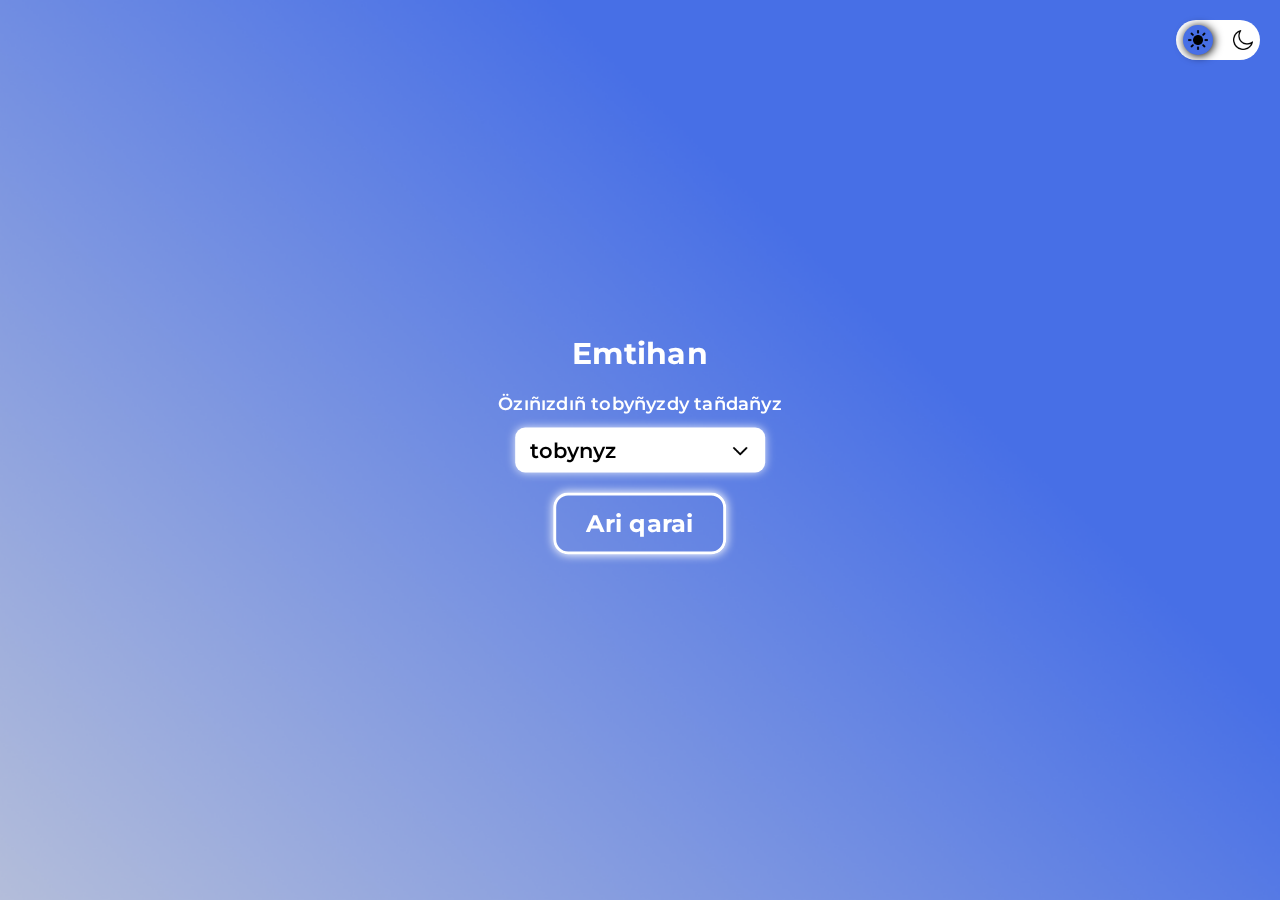
<file: quizApp web progect/index.html>
<!DOCTYPE html>
<html lang="en">
  <head>
    <meta charset="UTF-8" />
    <meta http-equiv="Content-Type" content="text/html; charset=UTF-8" />
    <meta name="viewport" content="width=device-width, initial-scale=1.0" />
    <meta name="yandex-verification" content="8d65a165ff5fdbfe" />
    <meta name="theme-color" content="#476fe6" />
    <meta
      name="description"
      content="Қазақ тіліндегі казгаса,digital college студенттеріне емтиханға,сессия-ға дайындалуға арналған бағдарлама, 
      бағдарламаны жасаған digital college студентті "
    />
    <meta
      name="keywords"
      content="казгаса, digital college, сессия, емтихан, тест қазақша, қазақша, мок, quiz kz, quiz ai, testing kz, тест кз, тест,12 регион, 12region.kz"
    />
    <title>Quiz Kz, қазақ тіліндегі емтиханға дайындалатын бағдарлама</title>
    <link rel="stylesheet" href="./style/style.css" />
    <link rel="stylesheet" href="./style/media.css" />

    <link rel="apple-touch-icon" sizes="180x180" href="/apple-touch-icon.png" />
    <link rel="icon" type="image/png" sizes="32x32" href="/favicon-32x32.png" />
    <link rel="icon" type="image/png" sizes="16x16" href="/favicon-16x16.png" />
    <link rel="manifest" href="/site.webmanifest" />
  </head>
  <body>
    <!--
 <div class="quizMainPage">
      <div class="box">
        <span class="sun active"><img src="./img/sunOnn.png" alt="" /></span>
        <span class="moon"><img src="./img/moonOff.png" alt="" /></span>
      </div>
      <div class="container">
        <div class="content">
          <div class="content_title">
            <a href="" class="logo_link">by Kalniyazov</a>
            <h1 class="title">Suraqtar</h1>
            <p class="subTitle">Emtihanga menımen bırge daiyndal</p>
            <button class="btn">emtihan tapsiru</button>
            <a href="" class="social_link">Digital college</a>
          </div>
          <div class="content_info">
            <p class="info_title">
              Sälem dosym, men senı bırge emtihanga daiyndaluga shakyramyn. Būl
              bagdarlamada emtihan sūraqtarymen tester bar testterden ötu arqyly
              öz bılımıñdı artyryp, emtihannan jaqsy baga aluyñdi tıleimın
              sättılık
            </p>
            <img src="./img/emodji.png" alt="" class="info_img" />
          </div>
        </div>
      </div>
    </div>
   -->
    <div class="choicePage" id="choicePage">
      <div class="box">
        <span class="sun active"><img src="./img/sunOnn.png" alt="" /></span>
        <span class="moon"><img src="./img/moonOff.png" alt="" /></span>
      </div>
      <div class="container">
        <div class="choice_content">
          <h1 class="choice_title">Emtihan</h1>

          <p class="choice_info">Özıñızdıñ tobyñyzdy tañdañyz</p>
          <p class="choiceInfo" value="0">
            tobynyz
            <img
              src="./img/acordingDownImg.png"
              alt=""
              class="acordingDownImg"
            />
          </p>
          <div class="infoList">
            <p class="infoNumber" value="22-PO-103-2kaz-1">22-PO-103-2kaz-1</p>
            <p class="infoNumber" value="22-PO-103-2kaz-2">22-PO-103-2kaz-2</p>
            <p class="infoNumber" value="22-PO-103-2rus-1">22-PO-103-2rus-1</p>
            <p class="infoNumber" value="22-PO-103-2rus-2">22-PO-103-2rus-2</p>
            <p class="infoNumber" value="22-SIB-103-2kaz-1">
              22-SIB-103-2kaz-1
            </p>
          </div>
          <a class="choice-btn">Ari qarai</a>
          <p class="erorBtn">Tobyñyzdy tañdañyz</p>

          <!--
           <button class="backBtn">
            <img src="./img/upBtn.png" alt="" />
          </button>
         -->
        </div>
      </div>
    </div>
    <script src="./js/app.js"></script>
  </body>
</html>
</file>
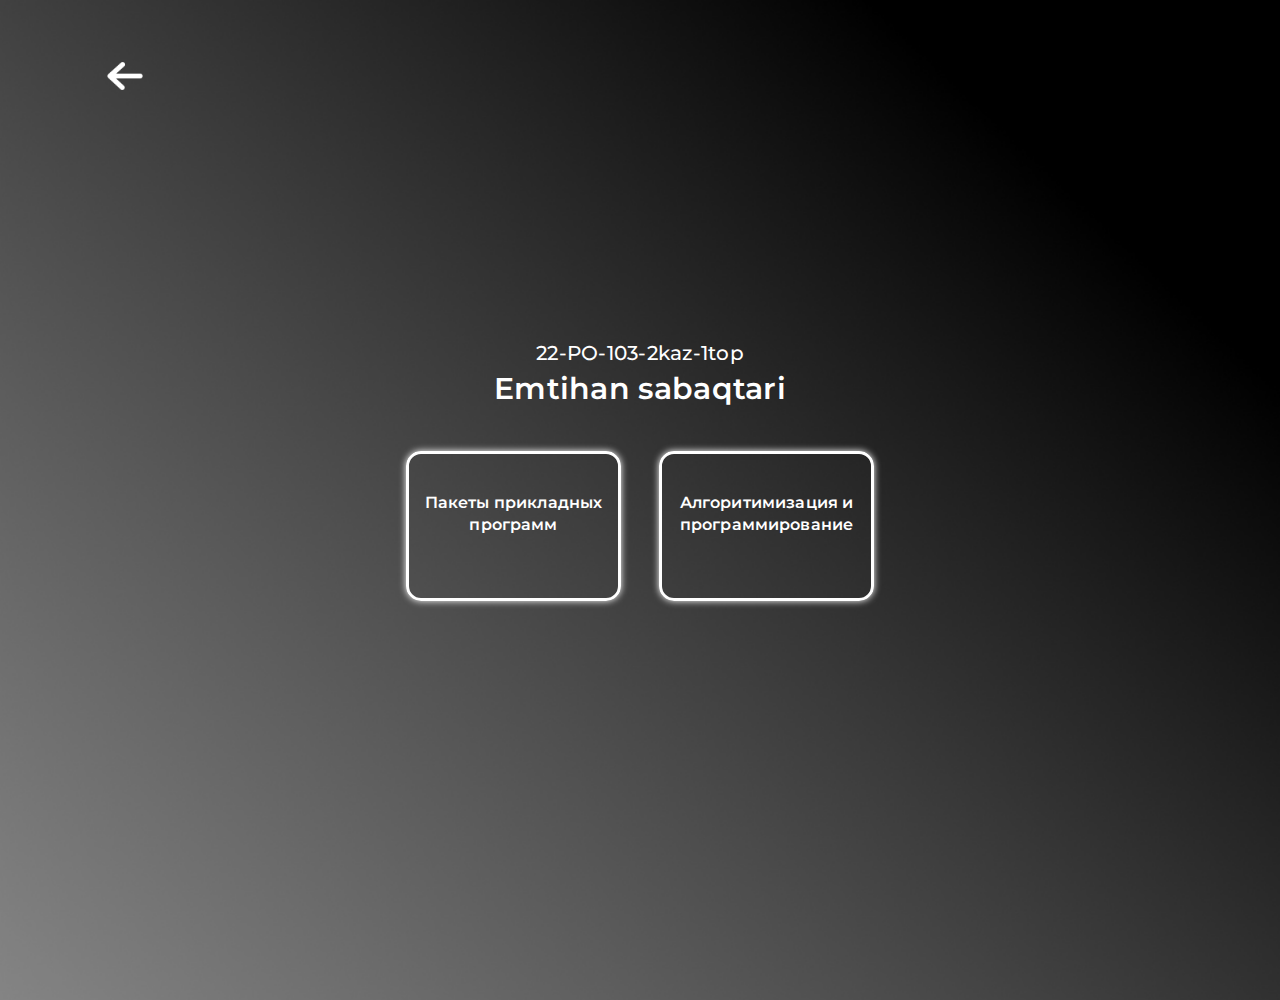
<file: quizApp web progect/22PoKazQuizPage/Po1topQUIZDark.html>
<!DOCTYPE html>
<html lang="en">
  <head>
    <meta charset="UTF-8" />
    <meta name="viewport" content="width=device-width, initial-scale=1.0" />
    <meta name="theme-color" content="#000" />
    <title>Quiz app</title>
    <link rel="stylesheet" href="../style/quizPageStyle.css" />
    <link rel="stylesheet" href="../style/media.css" />
  </head>
  <body>
    <div class="quizDarkPage">
      <div class="quiz_container">
        <a href="../index.html" class="backBtn"
          ><img src="../img/backIcon.png" alt=""
        /></a>
        <div class="quiz_content">
          <h1 class="group-title">22-PO-103-2kaz-1top</h1>
          <h1 class="page-title">Emtihan sabaqtari</h1>
          <div class="cards">
            <div class="card">
              <a
                href="../22PoKazTestPage/Po1topTestDarkPage.html"
                class="card-title"
                >Пакеты прикладных программ
              </a>
            </div>
            <div class="card">
              <a
                href="../22PoKazTestPage/PoAl1topTestDarkPage.html"
                class="card-title"
                >Алгоритимизация и программирование
              </a>
            </div>
          </div>
        </div>
      </div>
    </div>
    <script src="../js/quizPage.js"></script>
  </body>
</html>
</file>
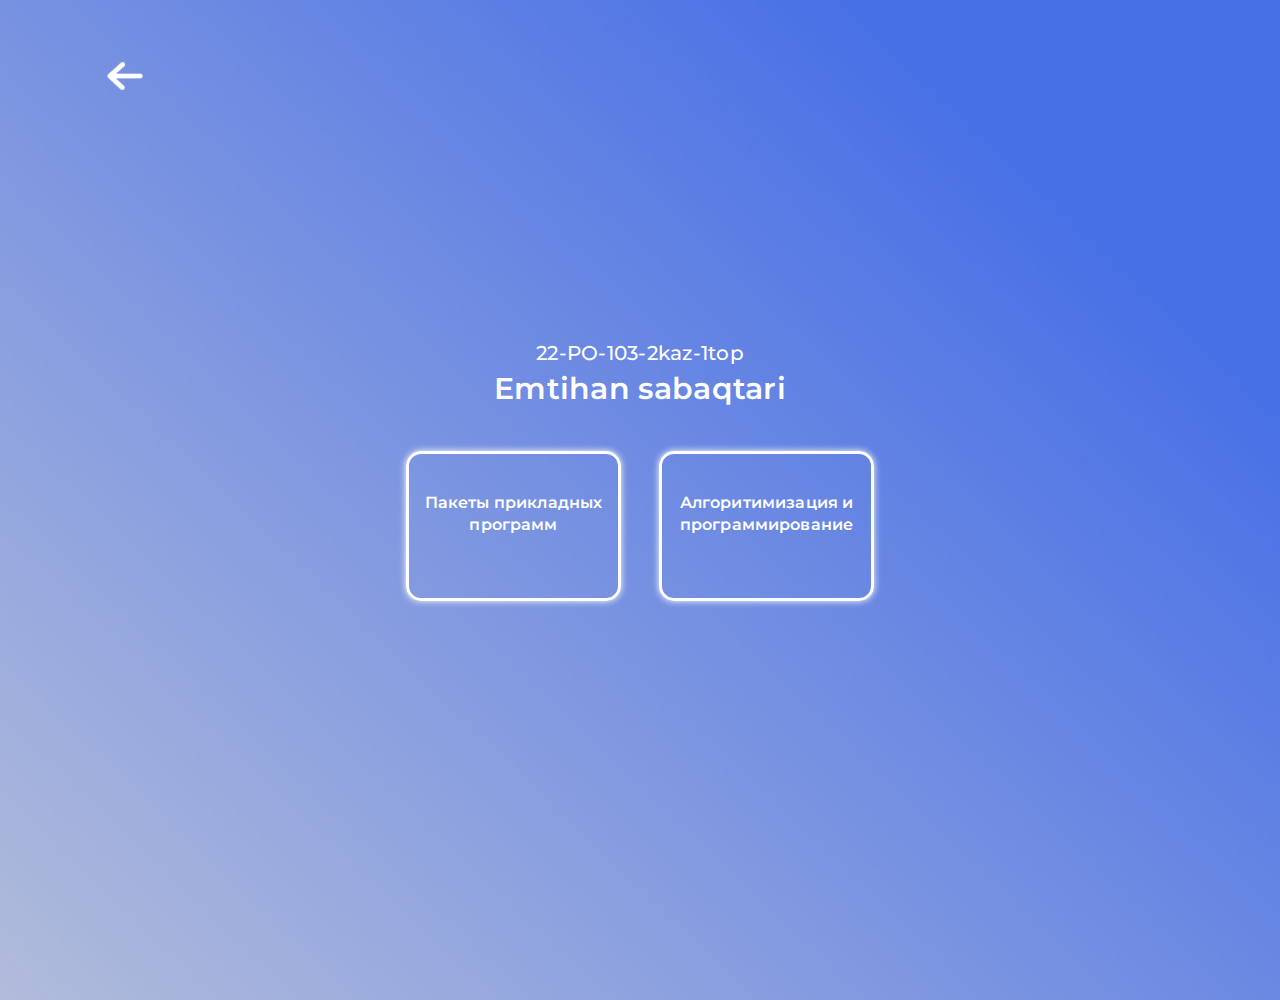
<file: quizApp web progect/22PoKazQuizPage/Po1topQUIZWhite.html>
<!DOCTYPE html>
<html lang="en">
  <head>
    <meta charset="UTF-8" />
    <meta name="viewport" content="width=device-width, initial-scale=1.0" />
    <meta name="theme-color" content="#476fe6" />
    <title>Quiz app</title>
    <link rel="stylesheet" href="../style/quizPageStyle.css" />
    <link rel="stylesheet" href="../style/media.css" />
  </head>
  <body>
    <div class="quizWhitePage">
      <div class="quiz_container">
        <a href="../index.html" class="backBtn"
          ><img src="../img/backIcon.png" alt=""
        /></a>
        <div class="quiz_content">
          <h1 class="group-title">22-PO-103-2kaz-1top</h1>
          <h1 class="page-title">Emtihan sabaqtari</h1>
          <div class="cards">
            <div class="card">
              <a
                href="../22PoKazTestPage/Po1topTestWhitePage.html"
                class="card-title"
                >Пакеты прикладных программ
              </a>
            </div>
            <div class="card">
              <a
                href="../22PoKazTestPage/PoAl1topTestWhitePage.html"
                class="card-title"
                >Алгоритимизация и программирование
              </a>
            </div>
          </div>
        </div>
      </div>
    </div>
  </body>
</html>
</file>
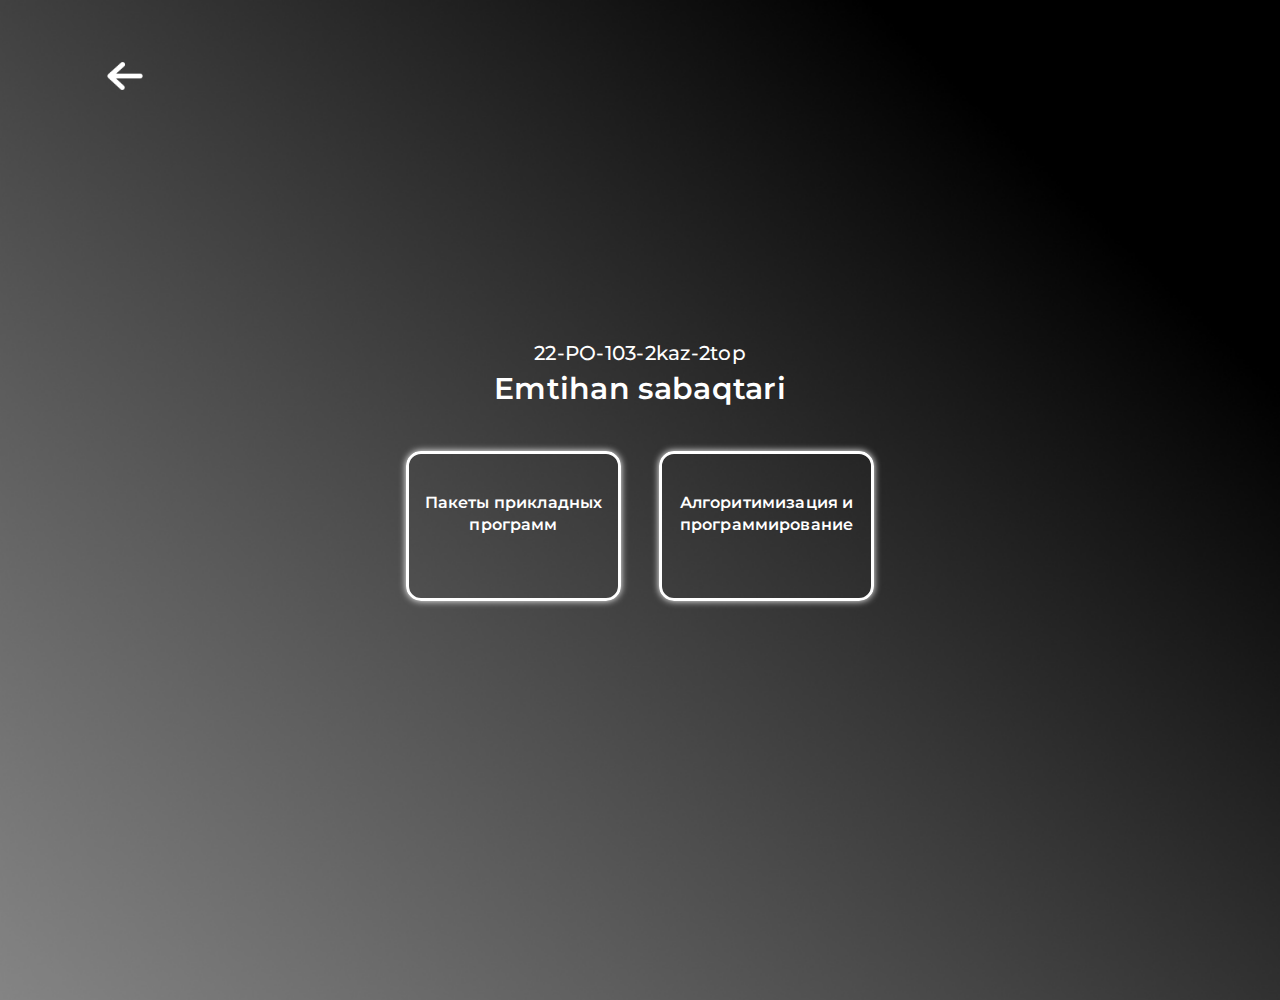
<file: quizApp web progect/22PoKazQuizPage/Po2topQUIZDark.html>
<!DOCTYPE html>
<html lang="en">
  <head>
    <meta charset="UTF-8" />
    <meta name="viewport" content="width=device-width, initial-scale=1.0" />
    <meta name="theme-color" content="#000" />
    <title>Quiz app</title>
    <link rel="stylesheet" href="../style/quizPageStyle.css" />
    <link rel="stylesheet" href="../style/media.css" />
  </head>
  <body>
    <div class="quizDarkPage">
      <div class="quiz_container">
        <a href="../index.html" class="backBtn"
          ><img src="../img/backIcon.png" alt=""
        /></a>
        <div class="quiz_content">
          <h1 class="group-title">22-PO-103-2kaz-2top</h1>
          <h1 class="page-title">Emtihan sabaqtari</h1>
          <div class="cards">
            <div class="card">
              <a
                href="../22PoKazTestPage/Po1topTestDarkPage.html"
                class="card-title"
                >Пакеты прикладных программ
              </a>
            </div>
            <div class="card">
              <a
                href="../22PoKazTestPage/PoAl1topTestDarkPage.html"
                class="card-title"
                >Алгоритимизация и программирование
              </a>
            </div>
          </div>
        </div>
      </div>
    </div>
  </body>
</html>
</file>
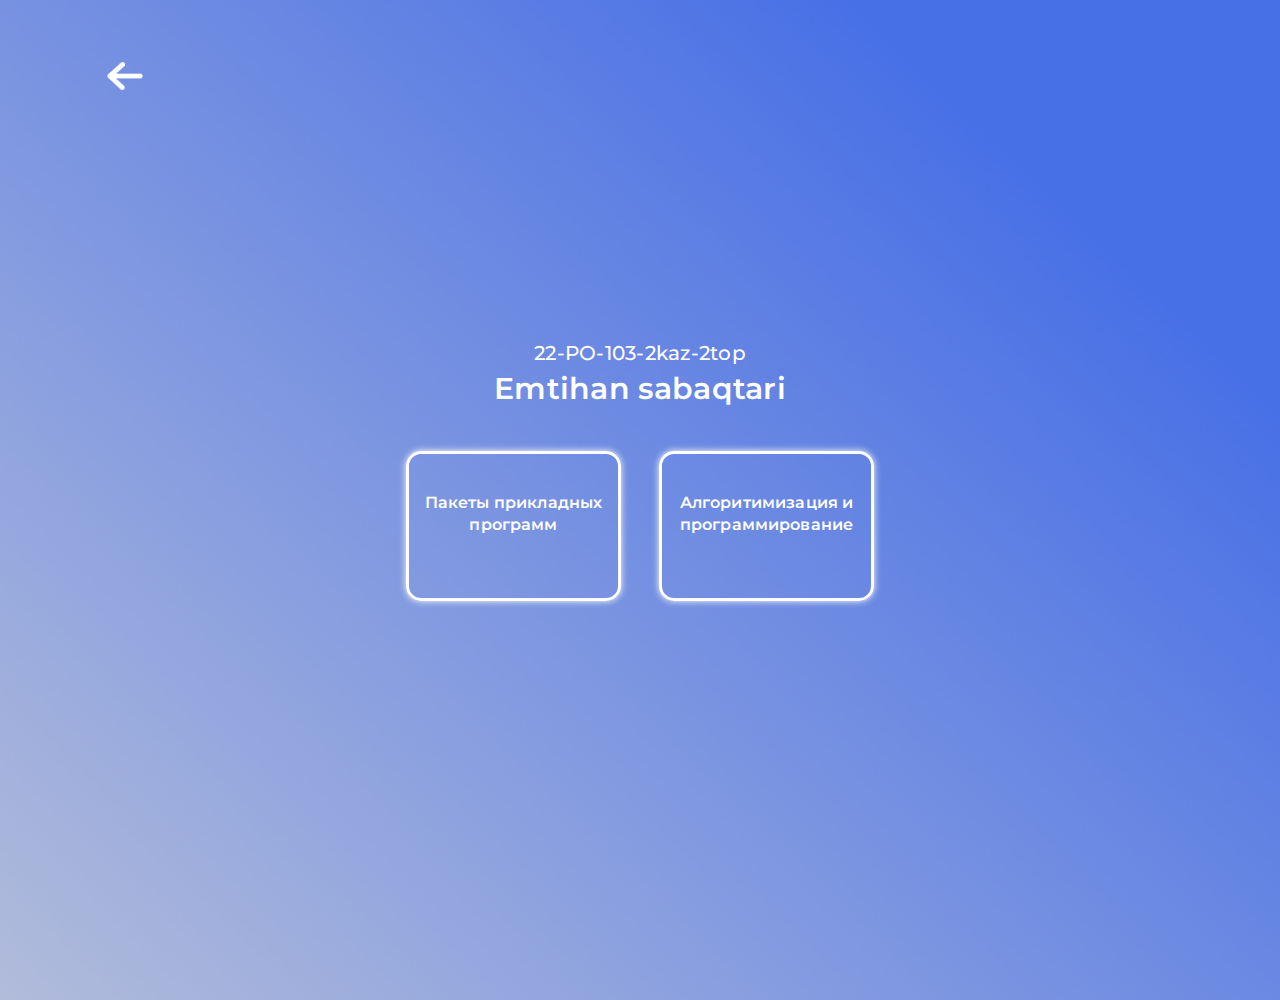
<file: quizApp web progect/22PoKazQuizPage/Po2topQUIZWhite.html>
<!DOCTYPE html>
<html lang="en">
  <head>
    <meta charset="UTF-8" />
    <meta name="viewport" content="width=device-width, initial-scale=1.0" />
    <meta name="theme-color" content="#476fe6" />
    <title>Quiz app</title>
    <link rel="stylesheet" href="../style/quizPageStyle.css" />
    <link rel="stylesheet" href="../style/media.css" />
  </head>
  <body>
    <div class="quizWhitePage">
      <div class="quiz_container">
        <a href="../index.html" class="backBtn"
          ><img src="../img/backIcon.png" alt=""
        /></a>
        <div class="quiz_content">
          <h1 class="group-title">22-PO-103-2kaz-2top</h1>
          <h1 class="page-title">Emtihan sabaqtari</h1>
          <div class="cards">
            <div class="card">
              <a
                href="../22PoKazTestPage/Po1topTestWhitePage.html"
                class="card-title"
                >Пакеты прикладных программ
              </a>
            </div>
            <div class="card">
              <a
                href="../22PoKazTestPage/PoAl1topTestWhitePage.html"
                class="card-title"
                >Алгоритимизация и программирование
              </a>
            </div>
          </div>
        </div>
      </div>
    </div>
  </body>
</html>
</file>
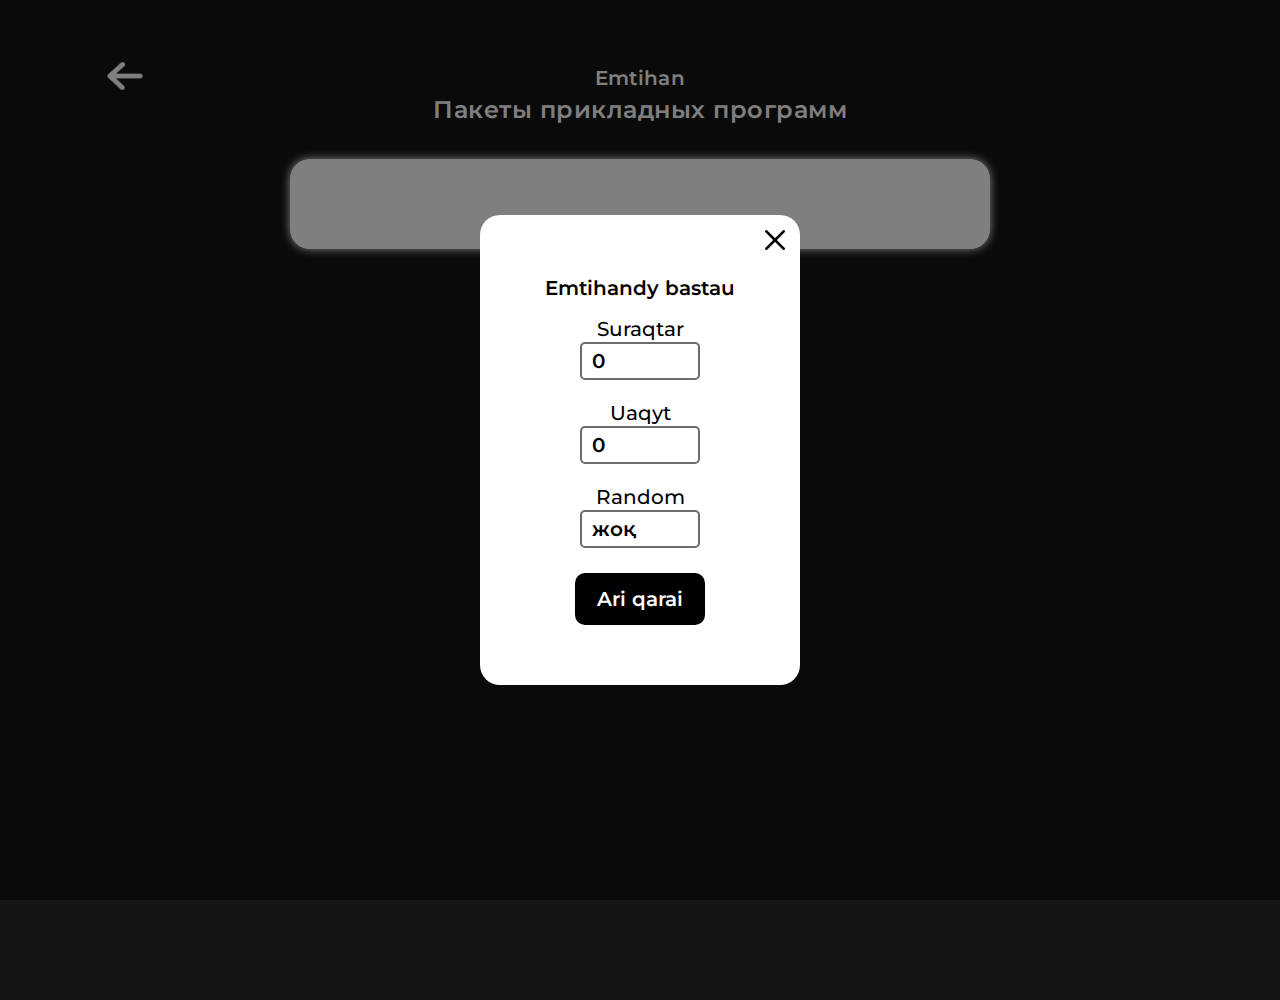
<file: quizApp web progect/22PoKazTestPage/Po1topTestDarkPage.html>
<!DOCTYPE html>
<html lang="en">
  <head>
    <meta charset="UTF-8" />
    <meta name="viewport" content="width=device-width, initial-scale=1.0" />
    <meta name="theme-color" content="#000" />
    <title>Test Page</title>
    <link rel="stylesheet" href="../style/testPageStyle.css" />
    <link rel="stylesheet" href="../style/media.css" />
  </head>
  <body>
    <div class="testDarkPage">
      <a href="../22PoKazQuizPage/Po1topQUIZDark.html" class="backBtn"
        ><img src="../img/backIcon.png" alt=""
      /></a>
      <!--
        <a href="#headTitle" class="upBtn"
        ><img src="../img/upBtn.png" alt=""
      /></a>
    -->
    <h1 class="timer">00:00</h1>
    <div class="timerModal">
      <h1>Sizdin uaqytynyz bitti</h1>
      <button class="btn2 modal-btn">Qaita tapsyru</button>
    </div>
    <div class="test_container">
      <div class="test_content">
        <h1 class="title-1">Emtihan</h1>
        <h1 class="title-2">Пакеты прикладных программ</h1>
        <div class="test-blocks">

       
        </div>
        
  

 <div class="modalQuiz modalQuizDark" id="modalQuizWhite">
          <a href="../22PoKazQuizPage/Po1topQUIZWhite.html" class="btn-close">
            <img src="../img/closeModalBtn.png" alt="" />
          </a>
          <h1 class="modal-title">Emtihan aiaqtaldy</h1>
          <h1 class="title">90.00%</h1>
          <div class="infos">
            <p class="info">Suraqtar: <strong>30</strong></p>
            <p class="info">Jauap berildi: <strong>30</strong></p>
            <p class="info">Qate: <strong>0</strong></p>
          </div>
          <div class="btns">
            <button class="btn1 modal-close-btn">Qaita qarau</button>
            <button class="btn2 modal-btn">Qaita tapsyru</button>
          </div>
        </div>
        <div class="overlay"></div>

     

        <div class="modalQuiz2 modalQuizDark2" id="modalQuizWhite2">
          <a
            href="../22PoKazQuizPage/Po1topQUIZWhite.html"
            class="btn-close-choice"
          >
            <img src="../img/closeModalBtn.png" alt="" />
          </a>
          <h1 class="modal-title">Emtihandy bastau</h1>
          <div class="choiceQuestion">
            <label>Suraqtar</label>
            <p class="questionChoice" value="90">0</p>
            <div class="listQuestion">
              <p class="questionNumber" value="90">Барлығы</p>
              <p class="questionNumber" value="5">5</p>
              <p class="questionNumber" value="10">10</p>
              <p class="questionNumber" value="20">20</p>
              <p class="questionNumber" value="30">30</p>
              <p class="questionNumber" value="50">50</p>
              <p class="questionNumber" value="70">70</p>
            </div>
            <label>Uaqyt</label>
            <p class="choiceTime" value="0">0</p>
            <div class="timeList">
              <p class="timeNumber" value="0">Жоқ</p>
              <p class="timeNumber" value="1">1 мин</p>
              <p class="timeNumber" value="3">3 мин</p>
              <p class="timeNumber" value="5">5 мин</p>
              <p class="timeNumber" value="10">10 мин</p>
              <p class="timeNumber" value="15">15 мин</p>
              <p class="timeNumber" value="20">20 мин</p>
              <p class="timeNumber" value="30">30 мин</p>
            </div>
            <label>Random</label>
            <p class="choiceRandom" value="жоқ">жоқ</p>
            <div class="randomList">
              <p class="randomNumber" value="Жоқ">Жоқ</p>
              <p class="randomNumber" value="ия">Ия</p>
            </div>
            <button class="choice-Modal-btn">Ari qarai</button>
          </div>
        </div>
        <div class="overlay2"></div>
      </div>
    </div>
    </div>

    <script src="../js/testApp.js"></script>
  </body>
</html>
</file>
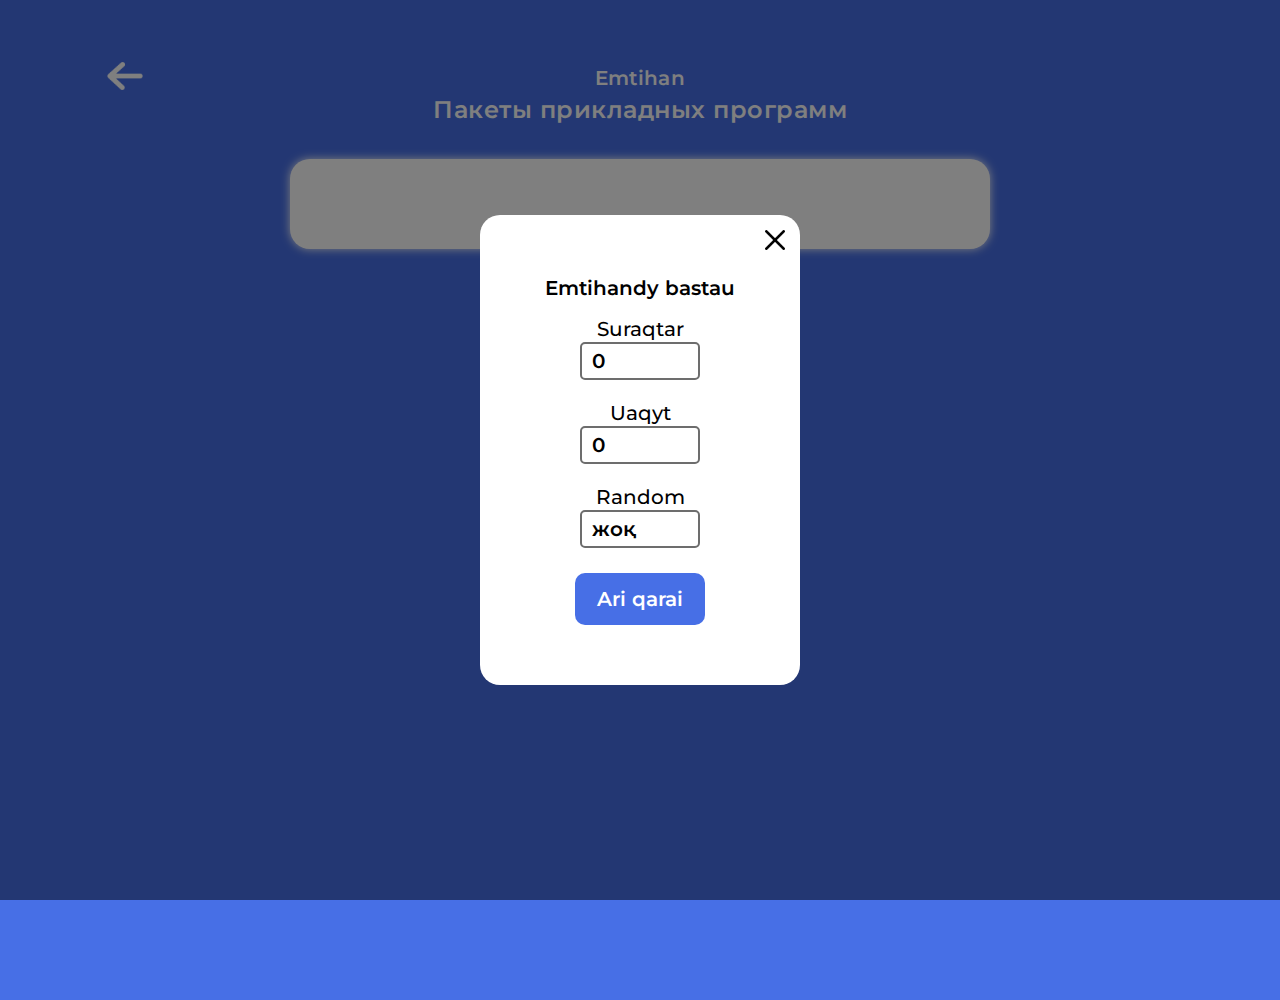
<file: quizApp web progect/22PoKazTestPage/Po1topTestWhitePage.html>
<!DOCTYPE html>
<html lang="en">
  <head>
    <meta charset="UTF-8" />
    <meta name="viewport" content="width=device-width, initial-scale=1.0" />
    <meta name="theme-color" content="#476fe6" />
    <title>Test Page</title>
    <link rel="stylesheet" href="../style/testPageStyle.css" />
    <link rel="stylesheet" href="../style/media.css" />
  </head>
  <body>
    <div class="testWhitePage">
      <a href="../22PoKazQuizPage/Po1topQUIZWhite.html" class="backBtn"
        ><img src="../img/backIcon.png" alt=""
      /></a>
      <!--
        <a href="#headTitle" class="upBtn"
        ><img src="../img/upBtn.png" alt=""
      /></a>
    -->
      <h1 class="timer">00:00</h1>
      <div class="timerModal">
        <h1>Sizdin uaqytynyz bitti</h1>
        <button class="btn2 modal-btn">Qaita tapsyru</button>
      </div>
      <div class="test_container">
        <div class="test_content">
          <h1 class="title-1">Emtihan</h1>
          <h1 class="title-2">Пакеты прикладных программ</h1>
          <div class="test-blocks">

         
          </div>
          
    

   <div class="modalQuiz" id="modalQuizWhite">
            <a href="../22PoKazQuizPage/Po1topQUIZWhite.html" class="btn-close">
              <img src="../img/closeModalBtn.png" alt="" />
            </a>
            <h1 class="modal-title">Emtihan aiaqtaldy</h1>
            <h1 class="title">90.00%</h1>
            <div class="infos">
              <p class="info">Suraqtar: <strong>30</strong></p>
              <p class="info">Jauap berildi: <strong>30</strong></p>
              <p class="info">Qate: <strong>0</strong></p>
            </div>
            <div class="btns">
              <button class="btn1 modal-close-btn">Qaita qarau</button>
              <button class="btn2 modal-btn">Qaita tapsyru</button>
            </div>
          </div>
          <div class="overlay"></div>

       

          <div class="modalQuiz2" id="modalQuizWhite2">
            <a
              href="../22PoKazQuizPage/Po1topQUIZWhite.html"
              class="btn-close-choice"
            >
              <img src="../img/closeModalBtn.png" alt="" />
            </a>
            <h1 class="modal-title">Emtihandy bastau</h1>
            <div class="choiceQuestion">
              <label>Suraqtar</label>
              <p class="questionChoice" value="">0</p>
              <div class="listQuestion">
                <p class="questionNumber" value="0">Барлығы</p>
                <p class="questionNumber" value="5">5</p>
                <p class="questionNumber" value="10">10</p>
                <p class="questionNumber" value="20">20</p>
                <p class="questionNumber" value="30">30</p>
                <p class="questionNumber" value="50">50</p>
                <p class="questionNumber" value="70">70</p>
                <p class="questionNumber" value="84">85</p>
              </div>
              <label>Uaqyt</label>
              <p class="choiceTime" value="0">0</p>
              <div class="timeList">
                <p class="timeNumber" value="0">Жоқ</p>
                <p class="timeNumber" value="1">1 мин</p>
                <p class="timeNumber" value="3">3 мин</p>
                <p class="timeNumber" value="5">5 мин</p>
                <p class="timeNumber" value="10">10 мин</p>
                <p class="timeNumber" value="15">15 мин</p>
                <p class="timeNumber" value="20">20 мин</p>
                <p class="timeNumber" value="30">30 мин</p>
              </div>
              <label>Random</label>
              <p class="choiceRandom" value="жоқ">жоқ</p>
              <div class="randomList">
                <p class="randomNumber" value="Жоқ">Жоқ</p>
                <p class="randomNumber" value="ия">Ия</p>
              </div>
              <button class="choice-Modal-btn">Ari qarai</button>
            </div>
          </div>
          <div class="overlay2"></div>
        </div>
      </div>
    </div>

    <script src="../js/testApp.js"></script>
  </body>
</html>
</file>
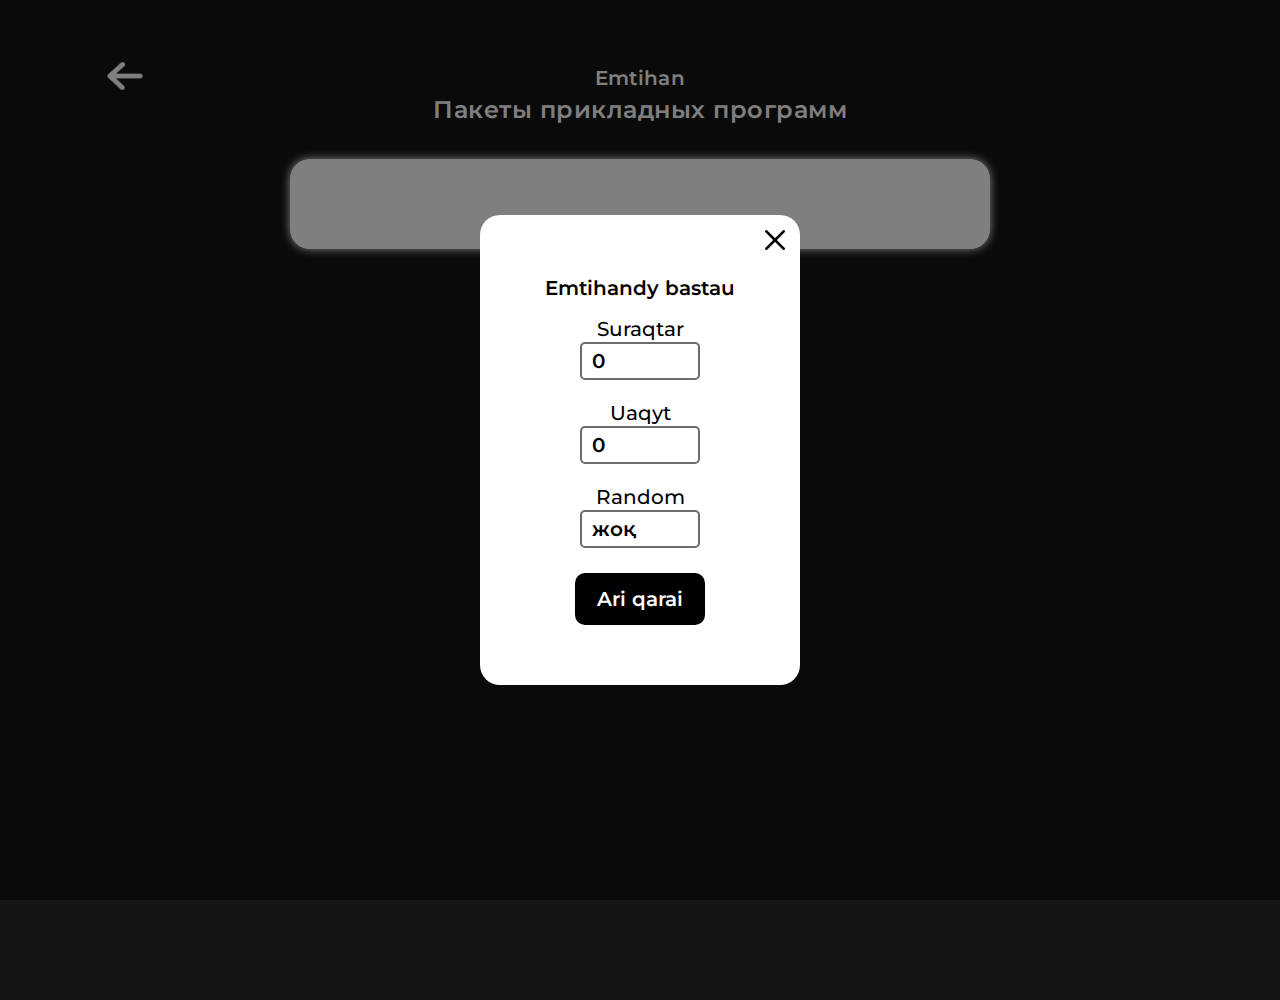
<file: quizApp web progect/22PoKazTestPage/PoAl1topTestDarkPage.html>
<!DOCTYPE html>
<html lang="en">
  <head>
    <meta charset="UTF-8" />
    <meta name="viewport" content="width=device-width, initial-scale=1.0" />
    <meta name="theme-color" content="#000" />
    <title>Test Page</title>
    <link rel="stylesheet" href="../style/testPageStyle2.css" />
    <link rel="stylesheet" href="../style/media2.css" />
  </head>
  <body>
    <div class="testDarkPage">
      <a href="../22PoKazQuizPage/Po1topQUIZDark.html" class="backBtn"
        ><img src="../img/backIcon.png" alt=""
      /></a>
      <!--
        <a href="#headTitle" class="upBtn"
        ><img src="../img/upBtn.png" alt=""
      /></a>
    -->
    <h1 class="timer">00:00</h1>
    <div class="timerModal">
      <h1>Sizdin uaqytynyz bitti</h1>
      <button class="btn2 modal-btn">Qaita tapsyru</button>
    </div>
    <div class="test_container">
      <div class="test_content">
        <h1 class="title-1">Emtihan</h1>
        <h1 class="title-2">Пакеты прикладных программ</h1>
        <div class="test-blocks">

       
        </div>
        
  

 <div class="modalQuiz modalQuizDark" id="modalQuizWhite">
          <a href="../22PoKazQuizPage/Po1topQUIZWhite.html" class="btn-close">
            <img src="../img/closeModalBtn.png" alt="" />
          </a>
          <h1 class="modal-title">Emtihan aiaqtaldy</h1>
          <h1 class="title">90.00%</h1>
          <div class="infos">
            <p class="info">Suraqtar: <strong>30</strong></p>
            <p class="info">Jauap berildi: <strong>30</strong></p>
            <p class="info">Qate: <strong>0</strong></p>
          </div>
          <div class="btns">
            <button class="btn1 modal-close-btn">Qaita qarau</button>
            <button class="btn2 modal-btn">Qaita tapsyru</button>
          </div>
        </div>
        <div class="overlay"></div>

     

        <div class="modalQuiz2 modalQuizDark2" id="modalQuizWhite2">
          <a
            href="../22PoKazQuizPage/Po1topQUIZWhite.html"
            class="btn-close-choice"
          >
            <img src="../img/closeModalBtn.png" alt="" />
          </a>
          <h1 class="modal-title">Emtihandy bastau</h1>
          <div class="choiceQuestion">
            <label>Suraqtar</label>
            <p class="questionChoice" value="">0</p>
            <div class="listQuestion">
              <p class="questionNumber" value="0">Барлығы</p>
              <p class="questionNumber" value="5">5</p>
              <p class="questionNumber" value="10">10</p>
              <p class="questionNumber" value="20">20</p>
              <p class="questionNumber" value="30">30</p>
              <p class="questionNumber" value="50">50</p>
              <p class="questionNumber" value="60">60</p>
            </div>
            <label>Uaqyt</label>
            <p class="choiceTime" value="0">0</p>
            <div class="timeList">
              <p class="timeNumber" value="0">Жоқ</p>
              <p class="timeNumber" value="1">1 мин</p>
              <p class="timeNumber" value="3">3 мин</p>
              <p class="timeNumber" value="5">5 мин</p>
              <p class="timeNumber" value="10">10 мин</p>
              <p class="timeNumber" value="15">15 мин</p>
              <p class="timeNumber" value="20">20 мин</p>
              <p class="timeNumber" value="30">30 мин</p>
            </div>
            <label>Random</label>
            <p class="choiceRandom" value="жоқ">жоқ</p>
            <div class="randomList">
              <p class="randomNumber" value="Жоқ">Жоқ</p>
              <p class="randomNumber" value="ия">Ия</p>
            </div>
            <button class="choice-Modal-btn">Ari qarai</button>
          </div>
        </div>
        <div class="overlay2"></div>
      </div>
    </div>
    </div>

    <script src="../js/testPage2.js"></script>
  </body>
</html>
</file>
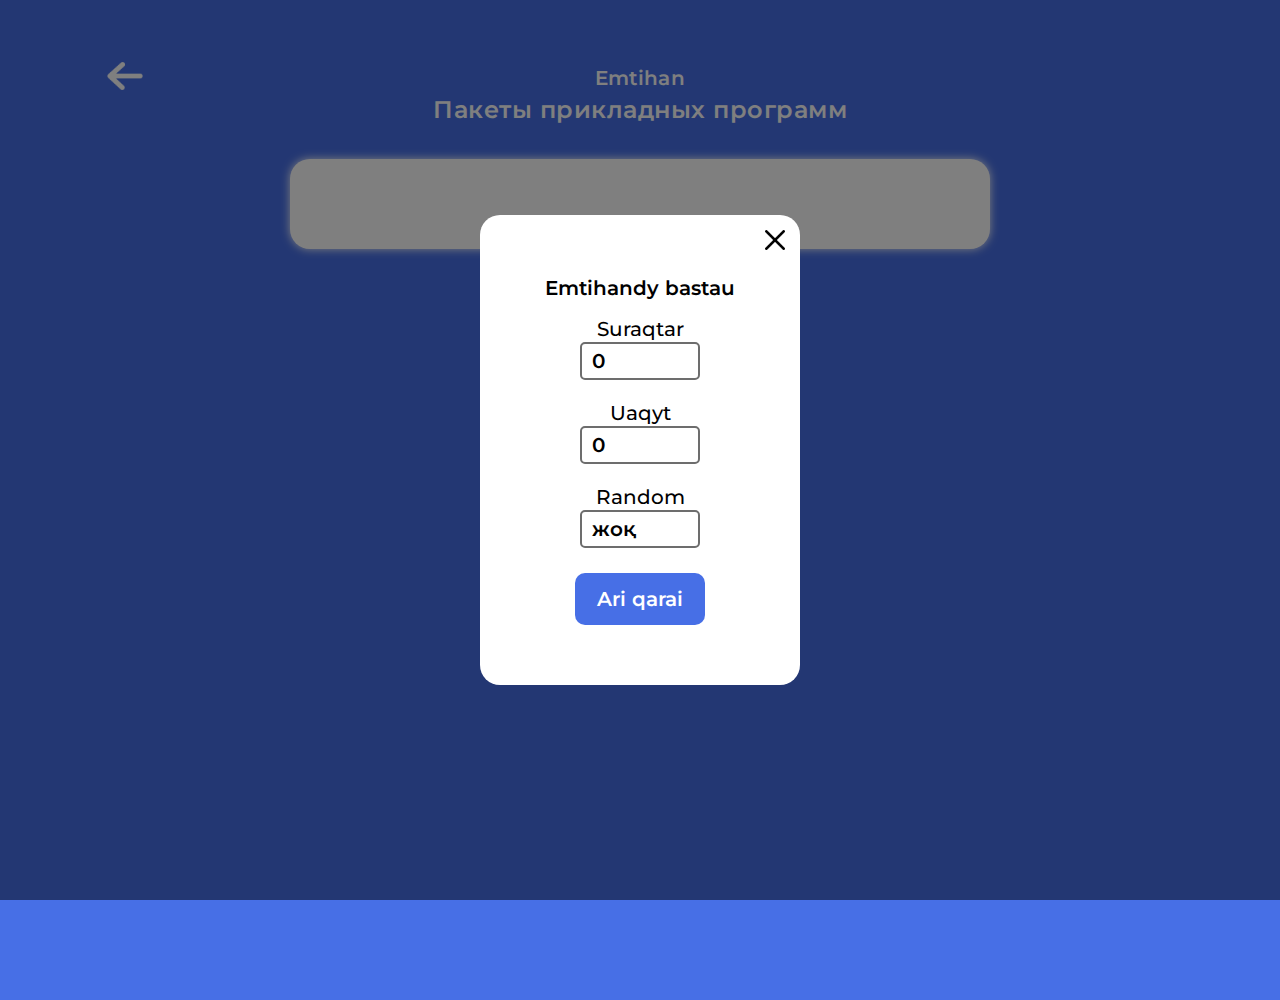
<file: quizApp web progect/22PoKazTestPage/PoAl1topTestWhitePage.html>
<!DOCTYPE html>
<html lang="en">
  <head>
    <meta charset="UTF-8" />
    <meta name="viewport" content="width=device-width, initial-scale=1.0" />
    <meta name="theme-color" content="#476fe6" />
    <title>Test Page</title>
    <link rel="stylesheet" href="../style/testPageStyle2.css" />
    <link rel="stylesheet" href="../style/media2.css" />
  </head>
  <body>
    <div class="testWhitePage">
      <a href="../22PoKazQuizPage/Po1topQUIZWhite.html" class="backBtn"
        ><img src="../img/backIcon.png" alt=""
      /></a>
      <!--
        <a href="#headTitle" class="upBtn"
        ><img src="../img/upBtn.png" alt=""
      /></a>
    -->
      <h1 class="timer">00:00</h1>
      <div class="timerModal">
        <h1>Sizdin uaqytynyz bitti</h1>
        <button class="btn2 modal-btn">Qaita tapsyru</button>
      </div>
      <div class="test_container">
        <div class="test_content">
          <h1 class="title-1">Emtihan</h1>
          <h1 class="title-2">Пакеты прикладных программ</h1>
          <div class="test-blocks">

         
          </div>
          
    

   <div class="modalQuiz" id="modalQuizWhite">
            <a href="../22PoKazQuizPage/Po1topQUIZWhite.html" class="btn-close">
              <img src="../img/closeModalBtn.png" alt="" />
            </a>
            <h1 class="modal-title">Emtihan aiaqtaldy</h1>
            <h1 class="title">90.00%</h1>
            <div class="infos">
              <p class="info">Suraqtar: <strong>30</strong></p>
              <p class="info">Jauap berildi: <strong>30</strong></p>
              <p class="info">Qate: <strong>0</strong></p>
            </div>
            <div class="btns">
              <button class="btn1 modal-close-btn">Qaita qarau</button>
              <button class="btn2 modal-btn">Qaita tapsyru</button>
            </div>
          </div>
          <div class="overlay"></div>

       

          <div class="modalQuiz2" id="modalQuizWhite2">
            <a
              href="../22PoKazQuizPage/Po1topQUIZWhite.html"
              class="btn-close-choice"
            >
              <img src="../img/closeModalBtn.png" alt="" />
            </a>
            <h1 class="modal-title">Emtihandy bastau</h1>
            <div class="choiceQuestion">
              <label>Suraqtar</label>
              <p class="questionChoice" value="">0</p>
              <div class="listQuestion">
                <p class="questionNumber" value="0">Барлығы</p>
                <p class="questionNumber" value="5">5</p>
                <p class="questionNumber" value="10">10</p>
                <p class="questionNumber" value="20">20</p>
                <p class="questionNumber" value="30">30</p>
                <p class="questionNumber" value="50">50</p>
                <p class="questionNumber" value="60">60</p>
              </div>
              <label>Uaqyt</label>
              <p class="choiceTime" value="0">0</p>
              <div class="timeList">
                <p class="timeNumber" value="0">Жоқ</p>
                <p class="timeNumber" value="1">1 мин</p>
                <p class="timeNumber" value="3">3 мин</p>
                <p class="timeNumber" value="5">5 мин</p>
                <p class="timeNumber" value="10">10 мин</p>
                <p class="timeNumber" value="15">15 мин</p>
                <p class="timeNumber" value="20">20 мин</p>
                <p class="timeNumber" value="30">30 мин</p>
              </div>
              <label>Random</label>
              <p class="choiceRandom" value="жоқ">жоқ</p>
              <div class="randomList">
                <p class="randomNumber" value="Жоқ">Жоқ</p>
                <p class="randomNumber" value="ия">Ия</p>
              </div>
              <button class="choice-Modal-btn">Ari qarai</button>
            </div>
          </div>
          <div class="overlay2"></div>
        </div>
      </div>
    </div>

    <script src="../js/testPage2.js"></script>
  </body>
</html>
</file>
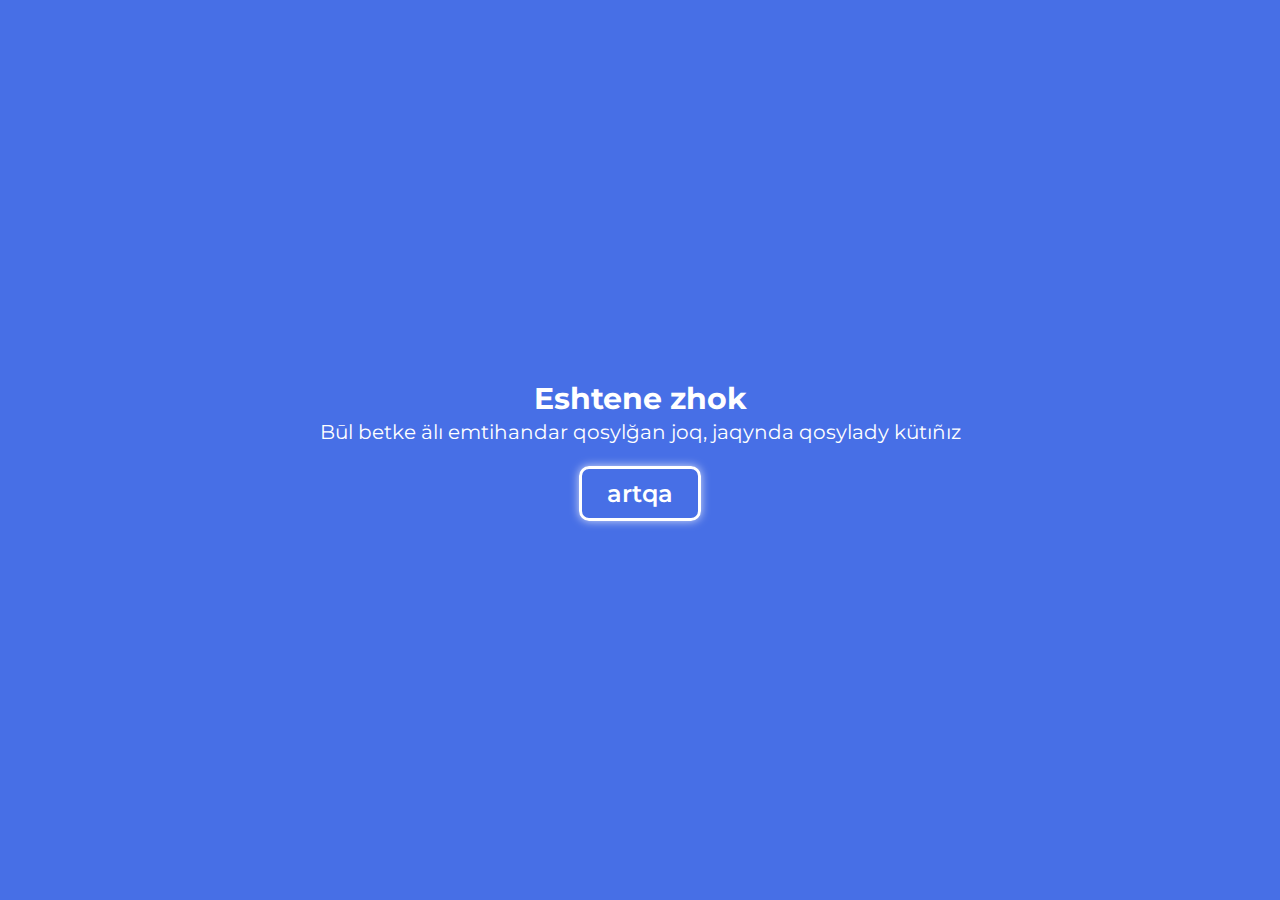
<file: quizApp web progect/22PoRusQuizPage/boss.html>
<!DOCTYPE html>
<html lang="en">
  <head>
    <meta charset="UTF-8" />
    <meta name="viewport" content="width=device-width, initial-scale=1.0" />
    <meta name="theme-color" content="#476fe6" />
    <title>22-PO-103-2rus</title>
    <style>
      @import url("https://fonts.googleapis.com/css2?family=Montserrat:ital,wght@0,100;0,200;0,300;0,400;0,500;0,600;0,700;0,800;0,900;1,100;1,200;1,300;1,400;1,500;1,600;1,700;1,800;1,900&display=swap");

      * {
        margin: 0;
        padding: 0;
        box-sizing: border-box;
        font-family: "Montserrat", sans-serif;
      }
      body {
        background-color: #476fe6;
        height: 100vh;
        display: flex;
        align-items: center;
        justify-content: center;
      }
      .textContent {
        display: flex;
        flex-direction: column;
        align-items: center;
        justify-content: center;

        padding: 10px;
      }
      .textContent h1 {
        color: #fff;
        font-size: 30px;
        line-height: 130%;
      }
      .textContent p {
        text-align: center;
        color: #fff;
        font-size: 20px;
        line-height: 140%;
        margin-bottom: 20px;
      }
      .textContent .btn {
        color: #fff;
        font-size: 24px;
        font-weight: 600;
        border: 3px solid #fff;
        border-radius: 10px;
        box-shadow: 0 0 10px #ffffffbf;
        padding: 10px 25px;
        text-decoration: none;
        transition: 0.3s;
      }
      .textContent .btn:hover {
        color: #476fe6;
        background-color: #fff;
        box-shadow: 0 0 15px #ffffff;
      }
    </style>
  </head>
  <body>
    <div class="textContent">
      <h1>Eshtene zhok</h1>
      <p>Būl betke älı emtihandar qosylğan joq, jaqynda qosylady kütıñız</p>
      <a href="../index.html" class="btn">artqa</a>
    </div>
  </body>
</html>
</file>
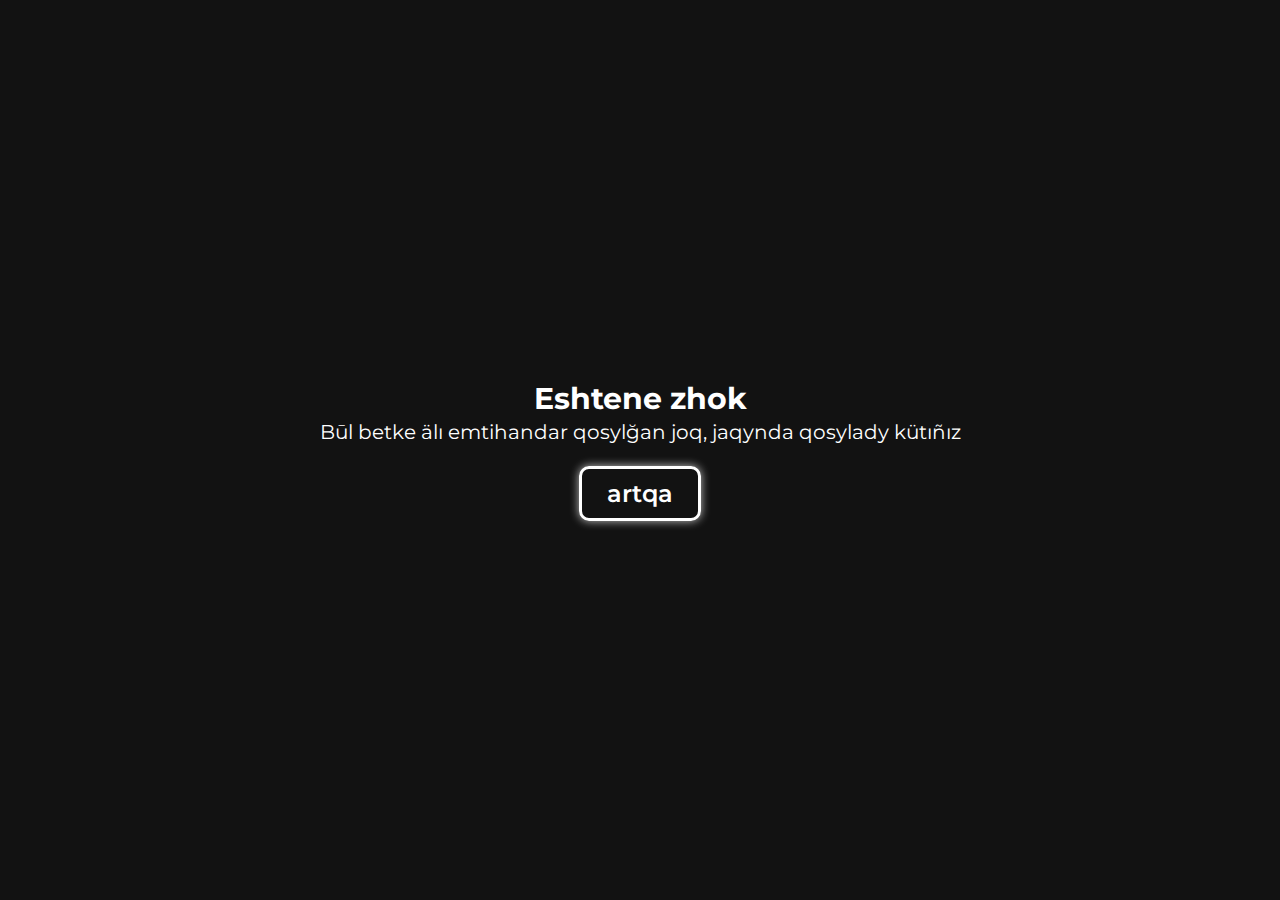
<file: quizApp web progect/22PoRusQuizPage/bossDark.html>
<!DOCTYPE html>
<html lang="en">
  <head>
    <meta charset="UTF-8" />
    <meta name="viewport" content="width=device-width, initial-scale=1.0" />
    <meta name="theme-color" content="#476fe6" />
    <title>22-PO-103-2rus</title>
    <style>
      @import url("https://fonts.googleapis.com/css2?family=Montserrat:ital,wght@0,100;0,200;0,300;0,400;0,500;0,600;0,700;0,800;0,900;1,100;1,200;1,300;1,400;1,500;1,600;1,700;1,800;1,900&display=swap");

      * {
        margin: 0;
        padding: 0;
        box-sizing: border-box;
        font-family: "Montserrat", sans-serif;
      }
      body {
        background-color: #121212;
        height: 100vh;
        display: flex;
        align-items: center;
        justify-content: center;
      }
      .textContent {
        display: flex;
        flex-direction: column;
        align-items: center;
        justify-content: center;

        padding: 10px;
      }
      .textContent h1 {
        color: #fff;
        font-size: 30px;
        line-height: 130%;
      }
      .textContent p {
        text-align: center;
        color: #fff;
        font-size: 20px;
        line-height: 140%;
        margin-bottom: 20px;
      }
      .textContent .btn {
        color: #fff;
        font-size: 24px;
        font-weight: 600;
        border: 3px solid #fff;
        border-radius: 10px;
        box-shadow: 0 0 10px #ffffffbf;
        padding: 10px 25px;
        text-decoration: none;
      }
      .textContent .btn {
        color: #fff;
        font-size: 24px;
        font-weight: 600;
        border: 3px solid #fff;
        border-radius: 10px;
        box-shadow: 0 0 10px #ffffffbf;
        padding: 10px 25px;
        text-decoration: none;
        transition: 0.3s;
      }
      .textContent .btn:hover {
        color: #000;
        background-color: #fff;
        box-shadow: 0 0 15px #ffffff;
      }
    </style>
  </head>
  <body>
    <div class="textContent">
      <h1>Eshtene zhok</h1>
      <p>Būl betke älı emtihandar qosylğan joq, jaqynda qosylady kütıñız</p>
      <a href="../index.html" class="btn">artqa</a>
    </div>
  </body>
</html>
</file>
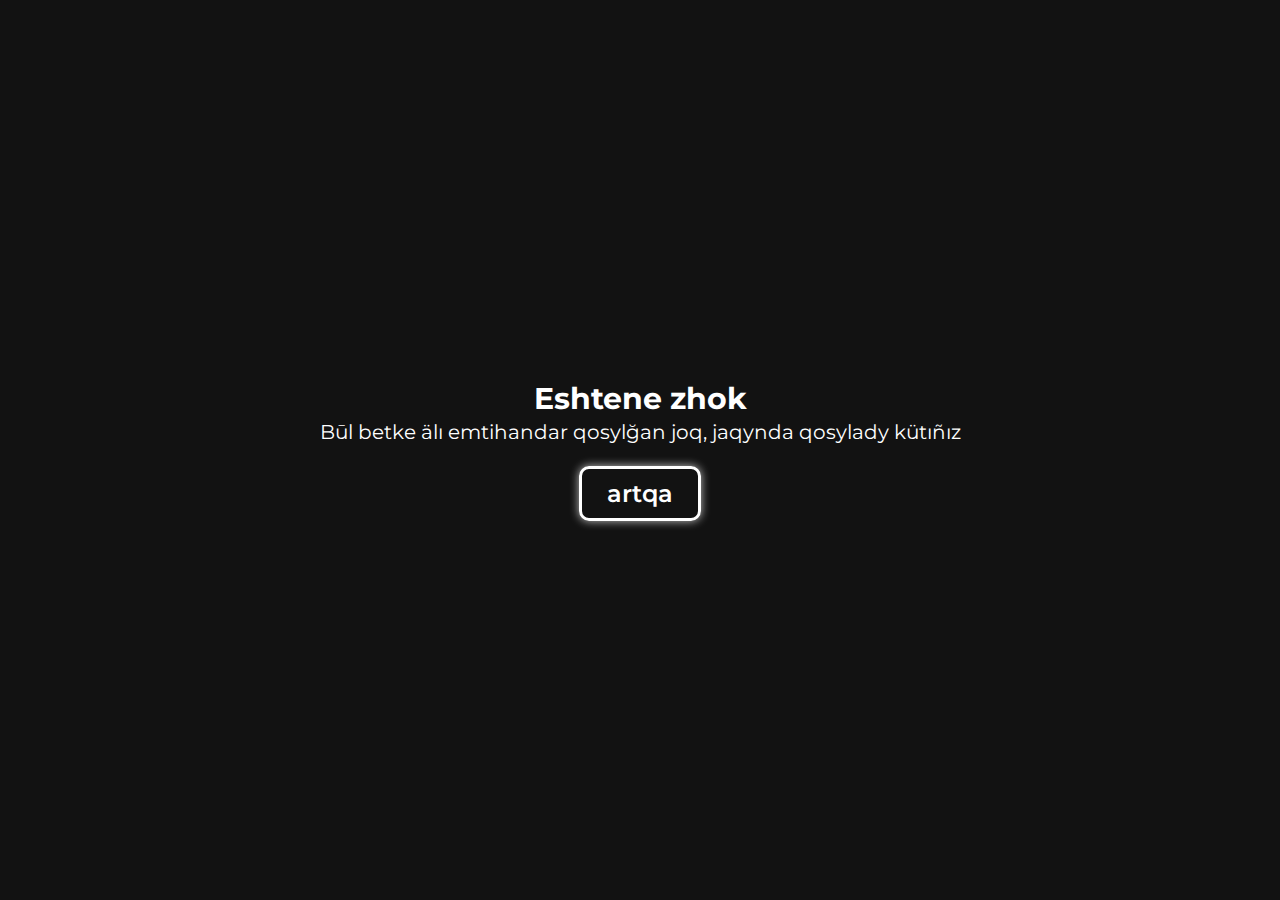
<file: quizApp web progect/22SibKazQuizPage/bossDark.html>
<!DOCTYPE html>
<html lang="en">
  <head>
    <meta charset="UTF-8" />
    <meta name="viewport" content="width=device-width, initial-scale=1.0" />
    <meta name="theme-color" content="#476fe6" />
    <title>22-PO-103-2rus</title>
    <style>
      @import url("https://fonts.googleapis.com/css2?family=Montserrat:ital,wght@0,100;0,200;0,300;0,400;0,500;0,600;0,700;0,800;0,900;1,100;1,200;1,300;1,400;1,500;1,600;1,700;1,800;1,900&display=swap");

      * {
        margin: 0;
        padding: 0;
        box-sizing: border-box;
        font-family: "Montserrat", sans-serif;
      }
      body {
        background-color: #121212;
        height: 100vh;
        display: flex;
        align-items: center;
        justify-content: center;
      }
      .textContent {
        display: flex;
        flex-direction: column;
        align-items: center;
        justify-content: center;

        padding: 10px;
      }
      .textContent h1 {
        color: #fff;
        font-size: 30px;
        line-height: 130%;
      }
      .textContent p {
        text-align: center;
        color: #fff;
        font-size: 20px;
        line-height: 140%;
        margin-bottom: 20px;
      }
      .textContent .btn {
        color: #fff;
        font-size: 24px;
        font-weight: 600;
        border: 3px solid #fff;
        border-radius: 10px;
        box-shadow: 0 0 10px #ffffffbf;
        padding: 10px 25px;
        text-decoration: none;
        transition: 0.3s;
      }
      .textContent .btn:hover {
        color: #000;
        background-color: #fff;
        box-shadow: 0 0 15px #ffffff;
      }
    </style>
  </head>
  <body>
    <div class="textContent">
      <h1>Eshtene zhok</h1>
      <p>Būl betke älı emtihandar qosylğan joq, jaqynda qosylady kütıñız</p>
      <a href="../index.html" class="btn">artqa</a>
    </div>
  </body>
</html>
</file>
<file: quizApp web progect/style/media.css>
@media (max-width: 500px) {
  .choice_content {
    display: flex;
    flex-direction: column;
    justify-content: center;
    align-items: start;

    position: fixed;
    top: 50%;
    left: 50%;
    transform: translate(-50%, -50%);
  }
  .erorBtn {
    font-size: 20px;
    font-weight: 600;
    line-height: 140%;
    color: red;
  }
  .infoList {
    top: 172px;
    right: 0px;
    z-index: 10;
  }
  .quiz_container .backBtn {
    width: 40px;
    position: fixed;
    left: 30px;
    top: 30px;
  }
  .quizDarkPage {
    background-image: url("../img/quizDarkPage.png");
    background-size: cover;
    background-repeat: no-repeat;
    background-position: center center;
    height: 900px;
    padding: 20px 0;
    position: relative;
  }
  .quizWhitePage {
    background-image: url("../img/quizWhitePageBg.png");
    background-size: cover;
    background-repeat: no-repeat;
    background-position: center center;
    height: 800px;
    padding: 20px 0;
    position: relative;
  }

  /*TEST PAGE STYLES*/
  body {
    overflow: hidden;
  }
  .testWhitePage {
    background-color: #476fe6;
    padding: 20px 0;
    position: relative;
    height: 900px;
  }
  .backBtn {
    width: 30px;
    position: fixed;
    left: 20px;
    top: 10px;
  }
  .timer {
    display: none;
    color: #fff;
    font-size: 18px;
    font-weight: 500;
    position: fixed;
    top: 15px;
    right: 30px;
  }
  .title-1 {
    display: none;
    margin-top: 20px;
    color: #fff;
    font-size: 20px;
    font-weight: 600;
    line-height: 140%;
    letter-spacing: 0.34px;
  }
  .title-2 {
    margin-top: 20px;
    text-align: center;
    color: #fff;
    font-size: 20px;
    font-weight: 600;
    line-height: 120%;
    letter-spacing: 0.5px;
    margin-bottom: 31px;
  }

  .test-blocks {
    max-width: 100vw;
    
    max-height: 100vh;
    border-radius: 20px;
    background-color: #fff;
    box-shadow: 0 0 10px #fff;
    padding: 30px 45px 45px 45px;
    margin-bottom: 0px;
    display: flex;
    flex-direction: column;
    overflow-y: scroll;
  }
  .test-blocks::-webkit-scrollbar {
    width: 0;
  }

  .block {
    margin-bottom: 35px;
  }
  .question-title {
    font-size: 16px;
    font-weight: 600;
    line-height: 130%;
    margin-bottom: 20px;
    max-width: 300px;
  }
  .list-answers {
  }
  .list-answers > li {
    margin-bottom: 15px;
  }
  .answer {
    max-width: 75vw;
    display: flex;
    align-items: center;
    text-align: start;
    font-size: 15px;
    font-weight: 600;
    padding: 15px 15px;
    background-color: #d9d9d9;
    /*border: 3px solid #476fe6;*/
    border-radius: 10px;
    transition: 0.2s;
  }
  .answer img {
    width: 200px;
  }
  .btn {
    display: none;
  }
  .testWhitePage .btn{
    margin-bottom: 200px;
  }
  .testWhitePage .btn4{
    margin-bottom: 200px;
  }
  .testDarkPage .btn{
    margin-bottom: 200px;
  }
  .testDarkPage .btn4{
    margin-bottom: 200px;
  }

  /*MODAL WINDOW*/
  .modalQuiz {
    opacity: 0;
    visibility: hidden;
    position: fixed;
    top: 50%;
    left: 50%;
    transform: translate(-50%, -50%);
    width: 320px;
    height: 525px;
    background-color: #fff;
    border-radius: 20px;
    z-index: 20;
    padding: 20px;
  }
  .modal-title {
    text-align: start;
    font-size: 20px;
    font-weight: 600;
    line-height: 130%;
  }
  .modalQuiz > .title {
    margin-top: 60px;
    text-align: center;
    font-size: 30px;
    font-weight: 700;
    line-height: 130%;
    margin-bottom: 60px;
  }
  .infos {
    margin-left: 10px;
    margin-bottom: 30px;
  }

  .btn-close {
    width: 20px;
    height: 20px;
    cursor: pointer;
    position: absolute;
    top: 20px;
    right: 20px;
  }
  .modalQuiz .btns {
    display: flex;
    justify-content: center;
    flex-wrap: wrap;
    gap: 4px;
  }
  .modalQuiz .btns .btn1 {
    color: white;
    font-size: 20px;
    font-weight: 700;
    line-height: 140%;
    background-color: #476fe6;
    padding: 15px 33px;
    transition: 0.3s;
    border-radius: 10px;
  }
  .modalQuiz .btns .btn2 {
    color: #476fe6;
    font-size: 20px;
    font-weight: 700;
    line-height: 140%;
    background-color: transparent;
    padding: 12px 19px;
    border: 3px solid #476fe6;
    transition: 0.3s;
    border-radius: 10px;
  }

  /*MODAL WINDOW DARK*/
  .modalQuizDark .btns {
    display: flex;
    justify-content: center;
    gap: 4px;
  }
  .modalQuizDark .btns .btn1 {
    color: white;
    font-size: 23px;
    font-weight: 700;
    line-height: 140%;
    background-color: #000000;
    padding: 15px 33px;
    transition: 0.3s;
  }
  .modalQuizDark .btns .btn2 {
    color: #000000;
    font-size: 23px;
    font-weight: 700;
    line-height: 140%;
    background-color: transparent;
    padding: 12px 19px;
    border: 3px solid #000000;
    transition: 0.3s;
  }
}
</file>
<file: quizApp web progect/style/media2.css>
@media (max-width: 500px) {
    .choice_content {
      display: flex;
      flex-direction: column;
      justify-content: center;
      align-items: start;
  
      position: fixed;
      top: 50%;
      left: 50%;
      transform: translate(-50%, -50%);
    }
    .erorBtn {
      font-size: 20px;
      font-weight: 600;
      line-height: 140%;
      color: red;
    }
    .infoList {
      top: 172px;
      right: 0px;
      z-index: 10;
    }
    .quiz_container .backBtn {
      width: 40px;
      position: fixed;
      left: 30px;
      top: 30px;
    }
    .quizDarkPage {
      background-image: url("../img/quizDarkPage.png");
      background-size: cover;
      background-repeat: no-repeat;
      background-position: center center;
      height: 900px;
      padding: 20px 0;
      position: relative;
    }
    .quizWhitePage {
      background-image: url("../img/quizWhitePageBg.png");
      background-size: cover;
      background-repeat: no-repeat;
      background-position: center center;
      height: 800px;
      padding: 20px 0;
      position: relative;
    }
  
    /*TEST PAGE STYLES*/
    body {
      overflow: hidden;
    }
    .testWhitePage {
      background-color: #476fe6;
      padding: 20px 0;
      position: relative;
      height: 900px;
    }
    .backBtn {
      width: 30px;
      position: fixed;
      left: 20px;
      top: 10px;
    }
    .timer {
      display: none;
      color: #fff;
      font-size: 18px;
      font-weight: 500;
      position: fixed;
      top: 15px;
      right: 30px;
    }
    .title-1 {
      display: none;
      margin-top: 20px;
      color: #fff;
      font-size: 20px;
      font-weight: 600;
      line-height: 140%;
      letter-spacing: 0.34px;
    }
    .title-2 {
      margin-top: 20px;
      text-align: center;
      color: #fff;
      font-size: 20px;
      font-weight: 600;
      line-height: 120%;
      letter-spacing: 0.5px;
      margin-bottom: 31px;
    }
  
    .test-blocks {
      max-width: 100vw;
      
      max-height: 100vh;
      border-radius: 20px;
      background-color: #fff;
      box-shadow: 0 0 10px #fff;
      padding: 30px 45px 45px 45px;
      margin-bottom: 0px;
      display: flex;
      flex-direction: column;
      overflow-y: scroll;
    }
    .test-blocks::-webkit-scrollbar {
      width: 0;
    }
  
    .block {
      margin-bottom: 35px;
    }
    .question-title {
      font-size: 16px;
      font-weight: 600;
      line-height: 130%;
      margin-bottom: 20px;
      max-width: 300px;
    }
    .list-answers {
    }
    .list-answers > li {
      margin-bottom: 15px;
    }
    .answer {
      max-width: 75vw;
      display: flex;
      align-items: center;
      text-align: start;
      font-size: 15px;
      font-weight: 600;
      padding: 15px 15px;
      background-color: #d9d9d9;
      /*border: 3px solid #476fe6;*/
      border-radius: 10px;
      transition: 0.2s;
    }
    .answer img {
      width: 200px;
    }
    .btn {
      display: none;
    }
    .testWhitePage .btn{
      margin-bottom: 200px;
    }
    .testWhitePage .btn4{
      margin-bottom: 200px;
    }
    .testDarkPage .btn{
      margin-bottom: 200px;
    }
    .testDarkPage .btn4{
      margin-bottom: 200px;
    }
  
    /*MODAL WINDOW*/
    .modalQuiz {
      opacity: 0;
      visibility: hidden;
      position: fixed;
      top: 50%;
      left: 50%;
      transform: translate(-50%, -50%);
      width: 320px;
      height: 525px;
      background-color: #fff;
      border-radius: 20px;
      z-index: 20;
      padding: 20px;
    }
    .modal-title {
      text-align: start;
      font-size: 20px;
      font-weight: 600;
      line-height: 130%;
    }
    .modalQuiz > .title {
      margin-top: 60px;
      text-align: center;
      font-size: 30px;
      font-weight: 700;
      line-height: 130%;
      margin-bottom: 60px;
    }
    .infos {
      margin-left: 10px;
      margin-bottom: 30px;
    }
  
    .btn-close {
      width: 20px;
      height: 20px;
      cursor: pointer;
      position: absolute;
      top: 20px;
      right: 20px;
    }
    .modalQuiz .btns {
      display: flex;
      justify-content: center;
      flex-wrap: wrap;
      gap: 4px;
    }
    .modalQuiz .btns .btn1 {
      color: white;
      font-size: 20px;
      font-weight: 700;
      line-height: 140%;
      background-color: #476fe6;
      padding: 15px 33px;
      transition: 0.3s;
      border-radius: 10px;
    }
    .modalQuiz .btns .btn2 {
      color: #476fe6;
      font-size: 20px;
      font-weight: 700;
      line-height: 140%;
      background-color: transparent;
      padding: 12px 19px;
      border: 3px solid #476fe6;
      transition: 0.3s;
      border-radius: 10px;
    }
  
    /*MODAL WINDOW DARK*/
    .modalQuizDark .btns {
      display: flex;
      justify-content: center;
      gap: 4px;
    }
    .modalQuizDark .btns .btn1 {
      color: white;
      font-size: 23px;
      font-weight: 700;
      line-height: 140%;
      background-color: #000000;
      padding: 15px 33px;
      transition: 0.3s;
    }
    .modalQuizDark .btns .btn2 {
      color: #000000;
      font-size: 23px;
      font-weight: 700;
      line-height: 140%;
      background-color: transparent;
      padding: 12px 19px;
      border: 3px solid #000000;
      transition: 0.3s;
    }
  }
</file>
<file: quizApp web progect/style/style.css>
@import url("reset.css");

/*font style*/
@import url("https://fonts.googleapis.com/css2?family=Montserrat:ital,wght@0,100;0,200;0,300;0,400;0,500;0,600;0,700;0,800;0,900;1,100;1,200;1,300;1,400;1,500;1,600;1,700;1,800;1,900&display=swap");

* {
  margin: 0;
  padding: 0;
  box-sizing: border-box;
  font-family: "Montserrat", sans-serif;
}
body {
  overflow: hidden;
}

/*Main Page Styles*/
.quizMainPage {
  background-image: url("../img/mainBg.png");
  background-position: center center;
  background-repeat: no-repeat;
  background-size: cover;
  height: 956px;
  padding: 20px 0;
  position: relative;
}

.container {
  max-width: 1240px;
  padding: 0 20px;
  margin: 0 auto;
}

.content {
  display: flex;
}
/*Box block style:*/
.box {
  position: absolute;
  top: 40px;
  right: 70px;
  display: flex;
  align-items: center;
  gap: 25px;
  background-color: #fff;
  padding: 5px 7px;
  border-radius: 60px;
  transition: all 0.4s ease-in;
}
.box span {
  cursor: pointer;
}
.sun img {
  width: 25px;
  height: 25px;
}
.moon img {
  width: 25px;
  height: 25px;
}
.active {
  background-color: #476fe6;
  border-radius: 30px;
  padding: 5px;
  box-shadow: 1px 1px 10px black;
}

.color_1 {
  background-color: #476fe6;
}
.colorBtn_2 {
  background-color: #939393;
}

/*Content title:*/
.content_title {
  margin-top: 310px;
  margin-right: 219px;
}
.content_title .title {
  flex-shrink: 0;
  font-size: 40px;
  font-weight: 600;
  line-height: 122.5%;
  letter-spacing: 0.4px;
  margin-bottom: 21px;
}
.content_title .subTitle {
  flex-shrink: 0;
  font-size: 24px;
  font-weight: 500;
  line-height: 120%;
  letter-spacing: 0.24px;
  margin-bottom: 40px;
}
.content_title .btn {
  flex-shrink: 0;
  color: #fff;
  font-size: 24px;
  font-weight: 600;
  line-height: 150%;
  letter-spacing: 0.24px;
  background-color: #476fe6;
  padding: 20px 23px;
  border-radius: 15px;
  box-shadow: 7px 7px rgba(0, 0, 0, 0.827);
  transition: transform 50ms, box-shadow 50ms;
  /*border-radius: 6px;
  border: 4px solid black;
  box-shadow: 7px 7px black;
  transition: transform 50ms, box-shadow 50ms;*/
}

.content_title .btn:active {
  transform: translate(4px, 4px);
  box-shadow: 3px 3px rgba(0, 0, 0, 0.827);
}

.logo_link {
  color: #787878;
  font-size: 20px;
  font-weight: 500;
  letter-spacing: 0.24px;
  position: absolute;
  top: 36px;
  left: 81px;
}
.social_link {
  color: #787878;
  font-size: 20px;
  font-weight: 400;
  letter-spacing: 0.24px;
  position: absolute;
  left: 81px;
  bottom: 36px;
}
.logo_link,
.social_link {
  transition: all 0.2s;
}
.logo_link:hover,
.social_link:hover {
  color: #000;
  text-decoration: underline;
}

/*Content info: */
.content_info {
  display: flex;
  flex-direction: column;
  position: relative;
}
.info_title {
  max-width: 435px;
  color: #fff;
  font-size: 24px;
  font-weight: 600;
  line-height: 150%;
  letter-spacing: 0.24px;
  position: relative;
  left: 200px;
  top: 250px;
}
.info_img {
  width: 500px;
  height: 500px;
  position: relative;
  left: -75px;
  bottom: -184px;
}

/*Choice Page Styles*/
.choicePage {
  background-image: url("../img/choiceWhitePageBg.png");
  background-size: cover;
  background-repeat: no-repeat;
  background-position: center center;
  width: 100vw;
  height: 100vh;
  padding: 20px 0;
  position: relative;
}
.choice_container {
  max-width: 1240px;
  padding: 0 20px;
  margin: 0 auto;
}
.choice_content {
  display: flex;
  flex-direction: column;
  justify-content: center;
  align-items: center;

  position: fixed;
  top: 50%;
  left: 50%;
  transform: translate(-50%, -50%);
}
.choice_title {
  color: #fff;
  font-size: 30px;
  font-weight: 700;
  line-height: 150%;
  letter-spacing: 0.32px;
  margin-bottom: 15px;
}
.choice_info {
  color: #fff;
  font-size: 18px;
  font-weight: 600;
  line-height: 150%;
  letter-spacing: 0.2px;
  margin-bottom: 10px;
}

.choiceInfo {
  width: 250px;
  font-size: 21px;
  font-weight: 600;
  padding: 10px 15px;
  background-color: #fff;
  border-radius: 10px;
  z-index: 20;
  margin-bottom: 20px;
  display: flex;
  align-items: center;
  justify-content: space-between;
  box-shadow: 0 0 10px rgba(255, 255, 255, 0.831);
}
.acordingDownImg {
  width: 20px;
}
.infoList {
  display: none;
  width: 250px;
  background-color: #fff;
  border-radius: 10px;
  box-shadow: 0 0 10px rgba(255, 255, 255, 0.831);
  position: absolute;
  top: 145px;
  right: 16px;
  z-index: 10;
}
.infoList .infoNumber {
  font-size: 18px;
  font-weight: 600;
  padding: 10px 20px;
}
.infoList .infoNumber:hover {
  border-radius: 10px;
  background-color: #b5b5b5;
}

.choice-btn {
  color: #fff;
  font-size: 24px;
  font-weight: 700;
  line-height: 150%;
  letter-spacing: 0.24px;
  padding: 10px 30px;
  border: 3px solid #fff;
  border-radius: 15px;
  box-shadow: 0 0 10px #ffffff;
  transition: all 0.3s;
  margin-bottom: 15px;
}
.choice-btn:hover {
  background-color: #fff;
  color: #476fe6;
}
.erorBtn {
  display: none;
  font-size: 20px;
  font-weight: 600;
  line-height: 140%;
  color: red;
}
.backBtn {
  position: absolute;
  right: 45px;
  bottom: 70px;
}
.upBottom {
  margin-top: -100vh;
  transition: 0.3s ease-out;
}
.upTop {
  margin-top: 0;
  transition: 0.3s ease-out;
}

/*Box block Choice page style:*/
.box {
  position: fixed;
  top: 20px;
  right: 20px;
  display: flex;
  align-items: center;
  gap: 20px;
  background-color: #fff;
  padding: 5px 7px;
  border-radius: 60px;
  transition: all 0.4s ease-in;
}
.box span {
  cursor: pointer;
}
.sun img {
  width: 20px;
  height: 20px;
}
.moon img {
  width: 20px;
  height: 20px;
}
.active {
  background-color: #476fe6;
  border-radius: 30px;
  padding: 5px;
  box-shadow: 1px 1px 10px black;
}

.color_1 {
  background-color: #476fe6;
}
.colorBtn_2 {
  background-color: #939393;
}
</file>
<file: quizApp web progect/style/quizPageStyle.css>
@import url("reset.css");

/*font style*/
@import url("https://fonts.googleapis.com/css2?family=Montserrat:ital,wght@0,100;0,200;0,300;0,400;0,500;0,600;0,700;0,800;0,900;1,100;1,200;1,300;1,400;1,500;1,600;1,700;1,800;1,900&display=swap");

* {
  margin: 0;
  padding: 0;
  box-sizing: border-box;
  font-family: "Montserrat", sans-serif;
}

/*Quiz White Page Styles*/
.quizWhitePage {
  background-image: url("../img/quizWhitePageBg.png");
  background-size: cover;
  background-repeat: no-repeat;
  background-position: center center;
  height: 1000px;
  padding: 20px 0;
  position: relative;
}
.quiz_container {
  max-width: 1240px;
  padding: 0 20px;
  margin: 0 auto;
}
.quiz_container .backBtn {
  width: 50px;
  position: absolute;
  left: 100px;
  top: 51px;
}
.quiz_content {
  height: 100vh;
  display: flex;
  flex-direction: column;
  align-items: center;
  justify-content: center;
}
.group-title {
  color: #fff;
  font-size: 20px;
  font-weight: 500;
  line-height: 130%;
  letter-spacing: 0.24px;
}
.page-title {
  color: #fff;
  font-size: 30px;
  font-weight: 600;
  line-height: 150.8%;
  letter-spacing: 0.3px;
  margin-bottom: 40px;
}
.cards {
  display: flex;
  justify-content: center;
  flex-wrap: wrap;
  gap: 38px;
}
.card {
  width: 215px;
  height: 150px;
  border: 3px solid #fff;
  border-radius: 15px;
  box-shadow: 0 0 7px #fff;
  padding: 38px 0;
  cursor: pointer;
  transition: 0.3s;
  text-align: center;
}
.card-title {
  color: #fff;
  font-size: 16px;
  font-weight: 600;
  line-height: 140%;
  letter-spacing: 0.16px;
}
.numbers-question {
  color: #cccccc;
  font-size: 16px;
  font-weight: 500;
  line-height: 130%;
  letter-spacing: 0.16px;
}

.card:hover {
  background-color: #3753a7;
  box-shadow: 0 0 15px #fff;
}

/*Quiz Dark Page Styles*/
.quizDarkPage {
  background-image: url("../img/quizDarkPage.png");
  background-size: cover;
  background-repeat: no-repeat;
  background-position: center center;
  height: 1000px;
  padding: 20px 0;
  position: relative;
}
.quiz_container {
  max-width: 1240px;
  padding: 0 20px;
  margin: 0 auto;
}
.quiz_container .backBtn {
  width: 50px;
  position: absolute;
  left: 100px;
  top: 51px;
}
.quiz_content {
  height: 100vh;
  display: flex;
  flex-direction: column;
  align-items: center;
  justify-content: center;
}
.group-title {
  color: #fff;
  font-size: 20px;
  font-weight: 500;
  line-height: 130%;
  letter-spacing: 0.24px;
}
.page-title {
  color: #fff;
  font-size: 30px;
  font-weight: 600;
  line-height: 150.8%;
  letter-spacing: 0.3px;
  margin-bottom: 40px;
}
.cards {
  max-width: 721px;
  display: flex;
  flex-wrap: wrap;
  gap: 38px;
}
.card {
  width: 215px;
  height: 150px;
  border: 3px solid #fff;
  border-radius: 15px;
  box-shadow: 0 0 7px #fff;
  padding: 38px 0;
  cursor: pointer;
  transition: 0.3s;
  text-align: center;
}
.card-title {
  color: #fff;
  font-size: 16px;
  font-weight: 600;
  line-height: 140%;
  letter-spacing: 0.16px;
}
.numbers-question {
  color: #cccccc;
  font-size: 16px;
  font-weight: 500;
  line-height: 130%;
  letter-spacing: 0.16px;
}

.quizDarkPage .card:hover {
  background-color: #989898;
  box-shadow: 0 0 15px #fff;
}
</file>
<file: quizApp web progect/style/testPageStyle.css>
@import url("reset.css");

/*font style*/
@import url("https://fonts.googleapis.com/css2?family=Montserrat:ital,wght@0,100;0,200;0,300;0,400;0,500;0,600;0,700;0,800;0,900;1,100;1,200;1,300;1,400;1,500;1,600;1,700;1,800;1,900&display=swap");

* {
  margin: 0;
  padding: 0;
  box-sizing: border-box;
  font-family: "Montserrat", sans-serif;
}
/*Test White Page Styles*/
.testWhitePage {
  background-color: #476fe6;
  padding: 20px 0;
  position: relative;
  min-height: 1000px;
}
.test_container {
  max-width: 1240px;
  padding: 0 20px;
  margin: 0 auto;
}
.backBtn {
  width: 50px;
  position: fixed;
  left: 100px;
  top: 51px;
}
/*
.upBtn {
  width: 40px;
  position: fixed;
  right: 50px;
  bottom: 51px;
}
*/
.test_content {
  display: flex;
  flex-direction: column;
  align-items: center;
}
.title-1 {
  margin-top: 44px;
  color: #fff;
  font-size: 20px;
  font-weight: 600;
  line-height: 140%;
  letter-spacing: 0.34px;
}
.title-2 {
  
  color: #fff;
  font-size: 24px;
  font-weight: 600;
  line-height: 150%;
  letter-spacing: 0.5px;
  margin-bottom: 31px;
}
.test-blocks-scrol {
}
.test-blocks {
  max-width: 700px;
  
  border-radius: 20px;
  background-color: #fff;
  box-shadow: 0 0 10px #fff;
  padding: 35px 70px;
  margin-bottom: 20px;
}
.block {
  display: none;
  margin-bottom: 45px;
}
.btns-block{
 display: flex;
 justify-content: end;
 align-items: center;
 margin-bottom: 10px;
}
.backBtnBlock{
  display: none;
  align-items: center;
  gap: 1px;
  font-size: 14px;
  font-weight: 500;
  cursor: pointer;

}
.backBtnBlock img{
  width: 20px;
}


.nextBtnBlock{
  display: flex;
  align-items: center;
  gap: 1px;
  font-size: 14px;
  font-weight: 500;
  cursor: pointer;

}
.nextBtnBlock img{
  width: 20px;
}

.question-title {
  font-size: 20px;
  font-weight: 600;
  line-height: 130%;
  margin-bottom: 20px;
  max-width: 500px;
}
.list-answers {
}
.list-answers > li {
  margin-bottom: 15px;
}
.answer {
  max-width: 500px;
  display: flex;
  align-items: center;
  text-align: start;
  font-size: 18px;
  font-weight: 600;
  padding: 28px 15px 28px 15px;
  background-color: #d9d9d9;
  /*border: 3px solid #476fe6;*/
  border-radius: 10px;
  transition: 0.2s;
}
.testWhitePage .activeAnswer {
  background: linear-gradient(90deg, #476fe6 0%, #cacaca 100%);
}
.activeTrueAnswer {
  background: linear-gradient(90deg, #09ff00 0%, #cacaca 100%);
}
.activeFalseAnswer {
  background: linear-gradient(90deg, #ff0000 0%, #cacaca 100%);
}
.testWhitePage .btn  {
  padding: 15px 40px;
  color: #fff;
  font-size: 25px;
  font-weight: 600;
  background-color: #476fe6;
  border: 3px solid #fff;
  box-shadow: 0 0 10px #ffffddc1;
  border-radius: 10px;
  transition: 0.3s;
}
.testWhitePage .btn:hover {
  background-color: #2245af;
}
.testWhitePage .btn4 {
  padding: 15px 40px;
  color: #fff;
  font-size: 25px;
  font-weight: 600;
  border: 3px solid #fff;
  box-shadow: 0 0 10px #ffffddc1;
  border-radius: 10px;
  transition: 0.3s;
  background-color: #476fe6;
}
.testWhitePage .btn4:hover {

  background-color: #2245af;

}




.btn-2-design {
  display: none;
  padding: 20px 40px;
  font-size: 20px;
  font-weight: 600;
  background-color: red;
  border-radius: 10px;
}

.radio {
  font-weight: 700;
  background-color: #fff;
  padding: 5px 10px;
  border-radius: 20px;
  margin-right: 5px;
}
.radioActive {
  background-color: #000;
  color: #fff;
}
.block.activeBlock{
  display: block;
}

/*Modal Choice Start window test page*/
.modalQuiz2 {
  position: fixed;
  top: 50%;
  left: 50%;
  transform: translate(-50%, -50%);
  width: 320px;
  background-color: #fff;
  border-radius: 20px;
  z-index: 20;
  padding: 30px;
}
.modalQuiz2 .btn-close-choice {
  width: 20px;
  height: 20px;
  cursor: pointer;
  position: absolute;
  top: 15px;
  right: 15px;
}
.modalQuiz2 .modal-title {
  margin-top: 30px;
  text-align: center;
  font-size: 20px;
  font-weight: 600;
  line-height: 130%;
  margin-bottom: 15px;
}

.choiceQuestion {
  display: flex;
  flex-direction: column;
  align-items: center;
}
.choiceQuestion label {
  font-size: 20px;
  font-weight: 500;
  line-height: 130%;
}

.choiceQuestion .choice-Modal-btn {
  color: white;
  font-size: 20px;
  font-weight: 600;
  line-height: 140%;
  background-color: #476fe6;
  padding: 12px 22px;
  transition: 0.3s;
  border-radius: 10px;
  margin-top: 5px;
  margin-bottom: 30px;
}
.choiceQuestion .choice-Modal-btn:hover {
  background-color: #153595;
}
.overlay2 {
  position: fixed;
  top: 0;
  left: 0;
  width: 100%;
  height: 100%;
  background-color: rgba(0, 0, 0, 0.5);
  z-index: 10;
}

.modalQuiz2.active {
  opacity: 0;
  visibility: hidden;
}
.overlay2.active {
  opacity: 0;
  visibility: hidden;
}

/*Question acording*/
.choiceQuestion .questionChoice {
  width: 120px;
  font-size: 20px;
  font-weight: 600;
  padding: 5px 5px 5px 10px;
  border: 2px solid #6d6d6d;
  background-color: #fff;
  border-radius: 5px;
  z-index: 30;
  margin-bottom: 20px;
}
.listQuestion {
  display: none;
  width: 120px;
  background-color: #fff;
  border: 1px solid black;
  box-shadow: 0 0 10px rgba(0, 0, 0, 0.631);
  position: absolute;
  top: 164px;
  right: 50px;
  z-index: 25;
}
.listQuestion .questionNumber {
  font-size: 18px;
  font-weight: 600;
  padding: 5px 10px;
}
.listQuestion .questionNumber:hover {
  background-color: #b5b5b5;
}

/*Timer Element*/
.timer {
  display: none;
  color: #fff;
  font-size: 30px;
  font-weight: 500;
  position: fixed;
  top: 51px;
  right: 60px;
}
.timerModal {
  display: none;
  position: fixed;
  top: 50%;
  left: 50%;
  transform: translate(-50%, -50%);
  width: 320px;
  background-color: #fff;
  padding: 30px;
}
.timerModal h1{
  color: #fff;
  font-size: 30px;
  font-weight: 700;
  margin-bottom: 15px;
}

/*Time acording*/
.choiceQuestion .choiceTime {
  width: 120px;
  font-size: 20px;
  font-weight: 600;
  padding: 5px 5px 5px 10px;
  border: 2px solid #6d6d6d;
  background-color: #fff;
  border-radius: 5px;
  z-index: 20;
  margin-bottom: 20px;
}
.timeList {
  display: none;
  width: 120px;
  background-color: #fff;
  border: 1px solid black;
  box-shadow: 0 0 10px rgba(0, 0, 0, 0.631);
  position: absolute;
  top: 248px;
  right: 50px;
  z-index: 10;
}
.timeList .timeNumber {
  font-size: 18px;
  font-weight: 600;
  padding: 5px 10px;
}
.timeList .timeNumber:hover {
  background-color: #b5b5b5;
}

/*Modal result window test page*/
.modalQuiz {
  opacity: 0;
  visibility: hidden;
  position: fixed;
  top: 50%;
  left: 50%;
  transform: translate(-50%, -50%);
  width: 800px;
  height: 600px;
  background-color: #fff;
  border-radius: 20px;
  z-index: 20;
  padding: 20px;
}
.modalQuiz.activeModal{
  
}
.modal-title {
  text-align: start;
  font-size: 20px;
  font-weight: 600;
  line-height: 130%;
}
.modalQuiz > .title {
  margin-top: 130px;
  text-align: center;
  font-size: 30px;
  font-weight: 700;
  line-height: 130%;
  margin-bottom: 50px;
}
.infos {
  margin-left: 50px;
  margin-bottom: 80px;
}
.infos .info {
  text-align: start;
  font-size: 21px;
  font-weight: 500;
  line-height: 150%;
}
.btn-close {
  width: 25px;
  height: 25px;
  cursor: pointer;
  position: absolute;
  top: 20px;
  right: 20px;
}
.btns {
  display: flex;
  justify-content: center;
  gap: 4px;
}
.btns .btn1 {
  color: white;
  font-size: 23px;
  font-weight: 700;
  line-height: 140%;
  background-color: #476fe6;
  padding: 12px 19px;
  transition: 0.3s;
}
.btns .btn2 {
  color: #476fe6;
  font-size: 23px;
  font-weight: 700;
  line-height: 140%;
  background-color: transparent;
  padding: 9px 17px;
  border: 3px solid #476fe6;
  transition: 0.3s;
}
.btns .btn1:hover {
  background-color: #224cc8;
}
.btns .btn2:hover {
  color: #fff;
  background-color: #476fe6;
}
.overlay {
  opacity: 0;
  visibility: hidden;
  position: fixed;
  top: 0;
  left: 0;
  width: 100%;
  height: 100%;
  background-color: rgba(0, 0, 0, 0.4);
  z-index: 10;
}

.modalQuiz.active {
  opacity: 1;
  visibility: visible;
}
.overlay.active {
  opacity: 1;
  visibility: visible;
}

/*Test Dark Page Styles*/
.testDarkPage {
  background-color: #151515;
  padding: 20px 0;
  position: relative;
  min-height: 1000px;
}
.test_container {
  max-width: 1240px;
  padding: 0 20px;
  margin: 0 auto;
}
.test_container .backBtn {
  width: 50px;
  position: absolute;
  left: 100px;
  top: 51px;
}

.test_content {
  display: flex;
  flex-direction: column;
  align-items: center;
}
.title-1 {
  margin-top: 44px;
  color: #fff;
  font-size: 20px;
  font-weight: 600;
  line-height: 140%;
  letter-spacing: 0.34px;
}
.title-2 {
  color: #fff;
  font-size: 24px;
  font-weight: 600;
  line-height: 150%;
  letter-spacing: 0.5px;
  margin-bottom: 31px;
}
.test-blocks {
  width: 700px;

  border-radius: 20px;
  background-color: #fff;
  box-shadow: 0 0 10px #fff;
  padding: 45px 70px;
  margin-bottom: 20px;
}
.modalQuizDark .btn-2-design {
  display: none;
  padding: 20px 40px;
  color: #fff;
  font-size: 25px;
  font-weight: 600;
  background-color: #000000;
  border-radius: 10px;
  margin-bottom: 40px;
}
.block {
  margin-bottom: 45px;
}
.question-title {
  font-size: 20px;
  font-weight: 600;
  line-height: 130%;
  margin-bottom: 20px;
}
.list-answers {
}
.list-answers > li {
  margin-bottom: 15px;
}
.answer {
  text-align: start;
  width: 500px;
  font-size: 18px;
  font-weight: 600;
  padding: 28px 20px 28px 18px;
  background-color: #d9d9d9;
  /*border: 3px solid #476fe6;*/
  border-radius: 10px;
  transition: 0.2s;
}
.activeAnswer {
  background: linear-gradient(90deg, #181818 0%, #cacaca 100%);
  color: #fff;
}
.activeTrueAnswer {
  background: linear-gradient(90deg, #09ff00 0%, #cacaca 100%);
}
.activeFalseAnswer {
  background: linear-gradient(90deg, #ff0000 0%, #cacaca 100%);
}
.testDarkPage .btn {
  padding: 15px 40px;
  color: #fff;
  font-size: 25px;
  font-weight: 600;
  background-color: #000;
  box-shadow: 0 0 10px #ffffddc1;
  border-radius: 10px;
  transition: 0.3s;
}
.testDarkPage .btn:hover {
  
  background-color: #252525;
  
}

.testDarkPage .btn4 {
  padding: 15px 40px;
  color: #fff;
  font-size: 25px;
  font-weight: 600;
  background-color: #000;
  box-shadow: 0 0 10px #ffffddc1;
  border-radius: 10px;
  transition: 0.3s;
  background-color: #000;
}
.testDarkPage .btn4:hover {

  background-color: #252525;

}

.result {
  width: 500px;
  height: 400px;
  background-color: #fff;
}
.radio {
  font-weight: 700;
  background-color: #fff;
  padding: 5px 10px;
  border-radius: 20px;
  margin-right: 5px;
}
.radioActive {
  background-color: #000;
  color: #fff;
}
/*Modal Choice Start window test page*/
.modalQuizDark2 {
  position: fixed;
  top: 50%;
  left: 50%;
  transform: translate(-50%, -50%);
  width: 320px;
  background-color: #fff;
  border-radius: 20px;
  z-index: 20;
  padding: 30px;
}
.modalQuizDark2 .btn-close-choice {
  width: 20px;
  height: 20px;
  cursor: pointer;
  position: absolute;
  top: 15px;
  right: 15px;
}

.modalQuizDark2 .modal-title {
  margin-top: 30px;
  text-align: center;
  font-size: 20px;
  font-weight: 600;
  line-height: 130%;
  margin-bottom: 15px;
}

.modalQuizDark2 .choiceQuestion {
  display: flex;
  flex-direction: column;
  align-items: center;
}
.choiceQuestion label {
  font-size: 20px;
  font-weight: 500;
  line-height: 130%;
}

.modalQuizDark2 .choiceQuestion .choice-Modal-btn {
  color: white;
  font-size: 20px;
  font-weight: 600;
  line-height: 140%;
  background-color: #000000;
  padding: 12px 22px;
  transition: 0.3s;
  border-radius: 10px;
  margin-top: 5px;
  margin-bottom: 30px;
}
.modalQuizDark2 .choiceQuestion .choice-Modal-btn:hover {
  background-color: #303030;
}
.overlay2 {
  position: fixed;
  top: 0;
  left: 0;
  width: 100%;
  height: 100%;
  background-color: rgba(0, 0, 0, 0.5);
  z-index: 10;
}

.active {
  opacity: 0;
  visibility: hidden;
}
.overlay2.active {
  opacity: 0;
  visibility: hidden;
}

/*Question acording*/
.choiceQuestion .questionChoice {
  width: 120px;
  font-size: 20px;
  font-weight: 600;
  padding: 5px 5px 5px 10px;
  border: 2px solid #6d6d6d;
  background-color: #fff;
  border-radius: 5px;
  z-index: 30;
  margin-bottom: 20px;
}
.listQuestion {
  display: none;
  width: 120px;
  background-color: #fff;
  border: 1px solid black;
  box-shadow: 0 0 10px rgba(0, 0, 0, 0.631);
  position: absolute;
  top: 164px;
  right: 50px;
  z-index: 25;
}
.listQuestion .questionNumber {
  font-size: 18px;
  font-weight: 600;
  padding: 5px 10px;
}
.listQuestion .questionNumber:hover {
  background-color: #b5b5b5;
}

/*Timer Element*/
.timer {
  display: none;
  color: #fff;
  font-size: 30px;
  font-weight: 500;
  position: fixed;
  top: 51px;
  right: 60px;
}
.timerModal {
  display: none;
  color: #fff;
  padding-top: 400px;
  text-align: center;
  font-size: 70px;
  font-weight: 700;
  position: fixed;
  top: 50%;
  left: 50%;
  transform: translate(-50%, -50%);
  background: #181818a5;
  width: 100%;
  height: 100%;
}

/*Time acording*/
.choiceQuestion .choiceTime {
  width: 120px;
  font-size: 20px;
  font-weight: 600;
  padding: 5px 5px 5px 10px;
  border: 2px solid #6d6d6d;
  background-color: #fff;
  border-radius: 5px;
  z-index: 20;
  margin-bottom: 20px;
}
.timeList {
  display: none;
  width: 120px;
  background-color: #fff;
  border: 1px solid black;
  box-shadow: 0 0 10px rgba(0, 0, 0, 0.631);
  position: absolute;
  top: 248px;
  right: 50px;
  z-index: 10;
}
.timeList .timeNumber {
  font-size: 18px;
  font-weight: 600;
  padding: 5px 10px;
}
.timeList .timeNumber:hover {
  background-color: #b5b5b5;
}

/*Random acording*/
.choiceQuestion .choiceRandom {
  width: 120px;
  font-size: 20px;
  font-weight: 600;
  padding: 5px 5px 5px 10px;
  border: 2px solid #6d6d6d;
  background-color: #fff;
  border-radius: 5px;
  z-index: 8;
  margin-bottom: 20px;
}
.randomList {
  display: none;
  width: 120px;
  background-color: #fff;
  border: 1px solid black;
  box-shadow: 0 0 10px rgba(0, 0, 0, 0.631);
  position: absolute;
  top: 332px;
  right: 50px;
  z-index: 4;
}
.randomList .randomNumber {
  font-size: 18px;
  font-weight: 600;
  padding: 5px 10px;
}
.randomList .randomNumber:hover {
  background-color: #b5b5b5;
}

/*Modal result window test page*/
.modalQuizDark {
  opacity: 0;
  visibility: hidden;
  position: fixed;
  top: 50%;
  left: 50%;
  transform: translate(-50%, -50%);
  width: 800px;
  height: 600px;
  background-color: #fff;
  border-radius: 20px;
  z-index: 20;
  padding: 20px;
}
.modal-title {
  text-align: start;
  font-size: 20px;
  font-weight: 600;
  line-height: 130%;
}
.modalQuizDark > .title {
  margin-top: 130px;
  text-align: center;
  font-size: 30px;
  font-weight: 700;
  line-height: 130%;
  margin-bottom: 50px;
}
.infos {
  margin-left: 50px;
  margin-bottom: 80px;
}
.infos .info {
  text-align: start;
  font-size: 21px;
  font-weight: 500;
  line-height: 150%;
}
.btn-close {
  width: 25px;
  height: 25px;
  cursor: pointer;
  position: absolute;
  top: 20px;
  right: 20px;
}
.modalQuizDark .btns {
  display: flex;
  justify-content: center;
  gap: 4px;
}
.modalQuizDark .btns .btn1 {
  color: white;
  font-size: 23px;
  font-weight: 700;
  line-height: 140%;
  background-color: #000000;
  padding: 12px 19px;
  transition: 0.3s;
}
.modalQuizDark .btns .btn2 {
  color: #000000;
  font-size: 23px;
  font-weight: 700;
  line-height: 140%;
  background-color: transparent;
  padding: 9px 17px;
  border: 3px solid #000000;
  transition: 0.3s;
}
.modalQuizDark .btns .btn1:hover {
  background-color: #2a2a2a;
}
.modalQuizDark .btns .btn2:hover {
  color: #fff;
  background-color: #000000;
}
.overlay {
  opacity: 0;
  visibility: hidden;
  position: fixed;
  top: 0;
  left: 0;
  width: 100%;
  height: 100%;
  background-color: rgba(0, 0, 0, 0.4);
  z-index: 10;
}

.active {
  opacity: 1;
  visibility: visible;
}
.overlay.active {
  opacity: 1;
  visibility: visible;
}
</file>
<file: quizApp web progect/style/testPageStyle2.css>
@import url("reset.css");

/*font style*/
@import url("https://fonts.googleapis.com/css2?family=Montserrat:ital,wght@0,100;0,200;0,300;0,400;0,500;0,600;0,700;0,800;0,900;1,100;1,200;1,300;1,400;1,500;1,600;1,700;1,800;1,900&display=swap");

* {
  margin: 0;
  padding: 0;
  box-sizing: border-box;
  font-family: "Montserrat", sans-serif;
}
/*Test White Page Styles*/
.testWhitePage {
  background-color: #476fe6;
  padding: 20px 0;
  position: relative;
  min-height: 1000px;
}
.test_container {
  max-width: 1240px;
  padding: 0 20px;
  margin: 0 auto;
}
.backBtn {
  width: 50px;
  position: fixed;
  left: 100px;
  top: 51px;
}
/*
.upBtn {
  width: 40px;
  position: fixed;
  right: 50px;
  bottom: 51px;
}
*/
.test_content {
  display: flex;
  flex-direction: column;
  align-items: center;
}
.title-1 {
  margin-top: 44px;
  color: #fff;
  font-size: 20px;
  font-weight: 600;
  line-height: 140%;
  letter-spacing: 0.34px;
}
.title-2 {
  
  color: #fff;
  font-size: 24px;
  font-weight: 600;
  line-height: 150%;
  letter-spacing: 0.5px;
  margin-bottom: 31px;
}
.test-blocks-scrol {
}
.test-blocks {
  max-width: 700px;
  
  border-radius: 20px;
  background-color: #fff;
  box-shadow: 0 0 10px #fff;
  padding: 35px 70px;
  margin-bottom: 20px;
}
.block {
  display: none;
  margin-bottom: 45px;
}
.btns-block{
 display: flex;
 justify-content: end;
 align-items: center;
 margin-bottom: 10px;
}
.backBtnBlock{
  display: none;
  align-items: center;
  gap: 1px;
  font-size: 14px;
  font-weight: 500;
  cursor: pointer;

}
.backBtnBlock img{
  width: 20px;
}


.nextBtnBlock{
  display: flex;
  align-items: center;
  gap: 1px;
  font-size: 14px;
  font-weight: 500;
  cursor: pointer;

}
.nextBtnBlock img{
  width: 20px;
}

.question-title {
  font-size: 20px;
  font-weight: 600;
  line-height: 130%;
  margin-bottom: 20px;
  max-width: 500px;
}
.list-answers {
}
.list-answers > li {
  margin-bottom: 15px;
}
.answer {
  max-width: 500px;
  display: flex;
  align-items: center;
  text-align: start;
  font-size: 18px;
  font-weight: 600;
  padding: 28px 15px 28px 15px;
  background-color: #d9d9d9;
  /*border: 3px solid #476fe6;*/
  border-radius: 10px;
  transition: 0.2s;
}
.testWhitePage .activeAnswer {
  background: linear-gradient(90deg, #476fe6 0%, #cacaca 100%);
}
.activeTrueAnswer {
  background: linear-gradient(90deg, #09ff00 0%, #cacaca 100%);
}
.activeFalseAnswer {
  background: linear-gradient(90deg, #ff0000 0%, #cacaca 100%);
}
.testWhitePage .btn  {
  padding: 15px 40px;
  color: #fff;
  font-size: 25px;
  font-weight: 600;
  background-color: #476fe6;
  border: 3px solid #fff;
  box-shadow: 0 0 10px #ffffddc1;
  border-radius: 10px;
  transition: 0.3s;
}
.testWhitePage .btn:hover {
  background-color: #2245af;
}
.testWhitePage .btn4 {
  padding: 15px 40px;
  color: #fff;
  font-size: 25px;
  font-weight: 600;
  border: 3px solid #fff;
  box-shadow: 0 0 10px #ffffddc1;
  border-radius: 10px;
  transition: 0.3s;
  background-color: #476fe6;
}
.testWhitePage .btn4:hover {

  background-color: #2245af;

}




.btn-2-design {
  display: none;
  padding: 20px 40px;
  font-size: 20px;
  font-weight: 600;
  background-color: red;
  border-radius: 10px;
}

.radio {
  font-weight: 700;
  background-color: #fff;
  padding: 5px 10px;
  border-radius: 20px;
  margin-right: 5px;
}
.radioActive {
  background-color: #000;
  color: #fff;
}
.block.activeBlock{
  display: block;
}

/*Modal Choice Start window test page*/
.modalQuiz2 {
  position: fixed;
  top: 50%;
  left: 50%;
  transform: translate(-50%, -50%);
  width: 320px;
  background-color: #fff;
  border-radius: 20px;
  z-index: 20;
  padding: 30px;
}
.modalQuiz2 .btn-close-choice {
  width: 20px;
  height: 20px;
  cursor: pointer;
  position: absolute;
  top: 15px;
  right: 15px;
}
.modalQuiz2 .modal-title {
  margin-top: 30px;
  text-align: center;
  font-size: 20px;
  font-weight: 600;
  line-height: 130%;
  margin-bottom: 15px;
}

.choiceQuestion {
  display: flex;
  flex-direction: column;
  align-items: center;
}
.choiceQuestion label {
  font-size: 20px;
  font-weight: 500;
  line-height: 130%;
}

.choiceQuestion .choice-Modal-btn {
  color: white;
  font-size: 20px;
  font-weight: 600;
  line-height: 140%;
  background-color: #476fe6;
  padding: 12px 22px;
  transition: 0.3s;
  border-radius: 10px;
  margin-top: 5px;
  margin-bottom: 30px;
}
.choiceQuestion .choice-Modal-btn:hover {
  background-color: #153595;
}
.overlay2 {
  position: fixed;
  top: 0;
  left: 0;
  width: 100%;
  height: 100%;
  background-color: rgba(0, 0, 0, 0.5);
  z-index: 10;
}

.modalQuiz2.active {
  opacity: 0;
  visibility: hidden;
}
.overlay2.active {
  opacity: 0;
  visibility: hidden;
}

/*Question acording*/
.choiceQuestion .questionChoice {
  width: 120px;
  font-size: 20px;
  font-weight: 600;
  padding: 5px 5px 5px 10px;
  border: 2px solid #6d6d6d;
  background-color: #fff;
  border-radius: 5px;
  z-index: 30;
  margin-bottom: 20px;
}
.listQuestion {
  display: none;
  width: 120px;
  background-color: #fff;
  border: 1px solid black;
  box-shadow: 0 0 10px rgba(0, 0, 0, 0.631);
  position: absolute;
  top: 164px;
  right: 50px;
  z-index: 25;
}
.listQuestion .questionNumber {
  font-size: 18px;
  font-weight: 600;
  padding: 5px 10px;
}
.listQuestion .questionNumber:hover {
  background-color: #b5b5b5;
}

/*Timer Element*/
.timer {
  display: none;
  color: #fff;
  font-size: 30px;
  font-weight: 500;
  position: fixed;
  top: 51px;
  right: 60px;
}
.timerModal {
  display: none;
  position: fixed;
  top: 50%;
  left: 50%;
  transform: translate(-50%, -50%);
  width: 320px;
  background-color: #fff;
  padding: 30px;
}
.timerModal h1{
  color: #fff;
  font-size: 30px;
  font-weight: 700;
  margin-bottom: 15px;
}

/*Time acording*/
.choiceQuestion .choiceTime {
  width: 120px;
  font-size: 20px;
  font-weight: 600;
  padding: 5px 5px 5px 10px;
  border: 2px solid #6d6d6d;
  background-color: #fff;
  border-radius: 5px;
  z-index: 20;
  margin-bottom: 20px;
}
.timeList {
  display: none;
  width: 120px;
  background-color: #fff;
  border: 1px solid black;
  box-shadow: 0 0 10px rgba(0, 0, 0, 0.631);
  position: absolute;
  top: 248px;
  right: 50px;
  z-index: 10;
}
.timeList .timeNumber {
  font-size: 18px;
  font-weight: 600;
  padding: 5px 10px;
}
.timeList .timeNumber:hover {
  background-color: #b5b5b5;
}

/*Modal result window test page*/
.modalQuiz {
  opacity: 0;
  visibility: hidden;
  position: fixed;
  top: 50%;
  left: 50%;
  transform: translate(-50%, -50%);
  width: 800px;
  height: 600px;
  background-color: #fff;
  border-radius: 20px;
  z-index: 20;
  padding: 20px;
}
.modalQuiz.activeModal{
  
}
.modal-title {
  text-align: start;
  font-size: 20px;
  font-weight: 600;
  line-height: 130%;
}
.modalQuiz > .title {
  margin-top: 130px;
  text-align: center;
  font-size: 30px;
  font-weight: 700;
  line-height: 130%;
  margin-bottom: 50px;
}
.infos {
  margin-left: 50px;
  margin-bottom: 80px;
}
.infos .info {
  text-align: start;
  font-size: 21px;
  font-weight: 500;
  line-height: 150%;
}
.btn-close {
  width: 25px;
  height: 25px;
  cursor: pointer;
  position: absolute;
  top: 20px;
  right: 20px;
}
.btns {
  display: flex;
  justify-content: center;
  gap: 4px;
}
.btns .btn1 {
  color: white;
  font-size: 23px;
  font-weight: 700;
  line-height: 140%;
  background-color: #476fe6;
  padding: 12px 19px;
  transition: 0.3s;
}
.btns .btn2 {
  color: #476fe6;
  font-size: 23px;
  font-weight: 700;
  line-height: 140%;
  background-color: transparent;
  padding: 9px 17px;
  border: 3px solid #476fe6;
  transition: 0.3s;
}
.btns .btn1:hover {
  background-color: #224cc8;
}
.btns .btn2:hover {
  color: #fff;
  background-color: #476fe6;
}
.overlay {
  opacity: 0;
  visibility: hidden;
  position: fixed;
  top: 0;
  left: 0;
  width: 100%;
  height: 100%;
  background-color: rgba(0, 0, 0, 0.4);
  z-index: 10;
}

.modalQuiz.active {
  opacity: 1;
  visibility: visible;
}
.overlay.active {
  opacity: 1;
  visibility: visible;
}

/*Test Dark Page Styles*/
.testDarkPage {
  background-color: #151515;
  padding: 20px 0;
  position: relative;
  min-height: 1000px;
}
.test_container {
  max-width: 1240px;
  padding: 0 20px;
  margin: 0 auto;
}
.test_container .backBtn {
  width: 50px;
  position: absolute;
  left: 100px;
  top: 51px;
}

.test_content {
  display: flex;
  flex-direction: column;
  align-items: center;
}
.title-1 {
  margin-top: 44px;
  color: #fff;
  font-size: 20px;
  font-weight: 600;
  line-height: 140%;
  letter-spacing: 0.34px;
}
.title-2 {
  color: #fff;
  font-size: 24px;
  font-weight: 600;
  line-height: 150%;
  letter-spacing: 0.5px;
  margin-bottom: 31px;
}
.test-blocks {
  width: 700px;

  border-radius: 20px;
  background-color: #fff;
  box-shadow: 0 0 10px #fff;
  padding: 45px 70px;
  margin-bottom: 20px;
}
.modalQuizDark .btn-2-design {
  display: none;
  padding: 20px 40px;
  color: #fff;
  font-size: 25px;
  font-weight: 600;
  background-color: #000000;
  border-radius: 10px;
  margin-bottom: 40px;
}
.block {
  margin-bottom: 45px;
}
.question-title {
  font-size: 20px;
  font-weight: 600;
  line-height: 130%;
  margin-bottom: 20px;
}
.list-answers {
}
.list-answers > li {
  margin-bottom: 15px;
}
.answer {
  text-align: start;
  width: 500px;
  font-size: 18px;
  font-weight: 600;
  padding: 28px 20px 28px 18px;
  background-color: #d9d9d9;
  /*border: 3px solid #476fe6;*/
  border-radius: 10px;
  transition: 0.2s;
}
.activeAnswer {
  background: linear-gradient(90deg, #181818 0%, #cacaca 100%);
  color: #fff;
}
.activeTrueAnswer {
  background: linear-gradient(90deg, #09ff00 0%, #cacaca 100%);
}
.activeFalseAnswer {
  background: linear-gradient(90deg, #ff0000 0%, #cacaca 100%);
}
.testDarkPage .btn {
  padding: 15px 40px;
  color: #fff;
  font-size: 25px;
  font-weight: 600;
  background-color: #000;
  box-shadow: 0 0 10px #ffffddc1;
  border-radius: 10px;
  transition: 0.3s;
}
.testDarkPage .btn:hover {
  
  background-color: #252525;
  
}

.testDarkPage .btn4 {
  padding: 15px 40px;
  color: #fff;
  font-size: 25px;
  font-weight: 600;
  background-color: #000;
  box-shadow: 0 0 10px #ffffddc1;
  border-radius: 10px;
  transition: 0.3s;
  background-color: #000;
}
.testDarkPage .btn4:hover {

  background-color: #252525;

}

.result {
  width: 500px;
  height: 400px;
  background-color: #fff;
}
.radio {
  font-weight: 700;
  background-color: #fff;
  padding: 5px 10px;
  border-radius: 20px;
  margin-right: 5px;
}
.radioActive {
  background-color: #000;
  color: #fff;
}
/*Modal Choice Start window test page*/
.modalQuizDark2 {
  position: fixed;
  top: 50%;
  left: 50%;
  transform: translate(-50%, -50%);
  width: 320px;
  background-color: #fff;
  border-radius: 20px;
  z-index: 20;
  padding: 30px;
}
.modalQuizDark2 .btn-close-choice {
  width: 20px;
  height: 20px;
  cursor: pointer;
  position: absolute;
  top: 15px;
  right: 15px;
}

.modalQuizDark2 .modal-title {
  margin-top: 30px;
  text-align: center;
  font-size: 20px;
  font-weight: 600;
  line-height: 130%;
  margin-bottom: 15px;
}

.modalQuizDark2 .choiceQuestion {
  display: flex;
  flex-direction: column;
  align-items: center;
}
.choiceQuestion label {
  font-size: 20px;
  font-weight: 500;
  line-height: 130%;
}

.modalQuizDark2 .choiceQuestion .choice-Modal-btn {
  color: white;
  font-size: 20px;
  font-weight: 600;
  line-height: 140%;
  background-color: #000000;
  padding: 12px 22px;
  transition: 0.3s;
  border-radius: 10px;
  margin-top: 5px;
  margin-bottom: 30px;
}
.modalQuizDark2 .choiceQuestion .choice-Modal-btn:hover {
  background-color: #303030;
}
.overlay2 {
  position: fixed;
  top: 0;
  left: 0;
  width: 100%;
  height: 100%;
  background-color: rgba(0, 0, 0, 0.5);
  z-index: 10;
}

.active {
  opacity: 0;
  visibility: hidden;
}
.overlay2.active {
  opacity: 0;
  visibility: hidden;
}

/*Question acording*/
.choiceQuestion .questionChoice {
  width: 120px;
  font-size: 20px;
  font-weight: 600;
  padding: 5px 5px 5px 10px;
  border: 2px solid #6d6d6d;
  background-color: #fff;
  border-radius: 5px;
  z-index: 30;
  margin-bottom: 20px;
}
.listQuestion {
  display: none;
  width: 120px;
  background-color: #fff;
  border: 1px solid black;
  box-shadow: 0 0 10px rgba(0, 0, 0, 0.631);
  position: absolute;
  top: 164px;
  right: 50px;
  z-index: 25;
}
.listQuestion .questionNumber {
  font-size: 18px;
  font-weight: 600;
  padding: 5px 10px;
}
.listQuestion .questionNumber:hover {
  background-color: #b5b5b5;
}

/*Timer Element*/
.timer {
  display: none;
  color: #fff;
  font-size: 30px;
  font-weight: 500;
  position: fixed;
  top: 51px;
  right: 60px;
}
.timerModal {
  display: none;
  color: #fff;
  padding-top: 400px;
  text-align: center;
  font-size: 70px;
  font-weight: 700;
  position: fixed;
  top: 50%;
  left: 50%;
  transform: translate(-50%, -50%);
  background: #181818a5;
  width: 100%;
  height: 100%;
}

/*Time acording*/
.choiceQuestion .choiceTime {
  width: 120px;
  font-size: 20px;
  font-weight: 600;
  padding: 5px 5px 5px 10px;
  border: 2px solid #6d6d6d;
  background-color: #fff;
  border-radius: 5px;
  z-index: 20;
  margin-bottom: 20px;
}
.timeList {
  display: none;
  width: 120px;
  background-color: #fff;
  border: 1px solid black;
  box-shadow: 0 0 10px rgba(0, 0, 0, 0.631);
  position: absolute;
  top: 248px;
  right: 50px;
  z-index: 10;
}
.timeList .timeNumber {
  font-size: 18px;
  font-weight: 600;
  padding: 5px 10px;
}
.timeList .timeNumber:hover {
  background-color: #b5b5b5;
}

/*Random acording*/
.choiceQuestion .choiceRandom {
  width: 120px;
  font-size: 20px;
  font-weight: 600;
  padding: 5px 5px 5px 10px;
  border: 2px solid #6d6d6d;
  background-color: #fff;
  border-radius: 5px;
  z-index: 8;
  margin-bottom: 20px;
}
.randomList {
  display: none;
  width: 120px;
  background-color: #fff;
  border: 1px solid black;
  box-shadow: 0 0 10px rgba(0, 0, 0, 0.631);
  position: absolute;
  top: 332px;
  right: 50px;
  z-index: 4;
}
.randomList .randomNumber {
  font-size: 18px;
  font-weight: 600;
  padding: 5px 10px;
}
.randomList .randomNumber:hover {
  background-color: #b5b5b5;
}

/*Modal result window test page*/
.modalQuizDark {
  opacity: 0;
  visibility: hidden;
  position: fixed;
  top: 50%;
  left: 50%;
  transform: translate(-50%, -50%);
  width: 800px;
  height: 600px;
  background-color: #fff;
  border-radius: 20px;
  z-index: 20;
  padding: 20px;
}
.modal-title {
  text-align: start;
  font-size: 20px;
  font-weight: 600;
  line-height: 130%;
}
.modalQuizDark > .title {
  margin-top: 130px;
  text-align: center;
  font-size: 30px;
  font-weight: 700;
  line-height: 130%;
  margin-bottom: 50px;
}
.infos {
  margin-left: 50px;
  margin-bottom: 80px;
}
.infos .info {
  text-align: start;
  font-size: 21px;
  font-weight: 500;
  line-height: 150%;
}
.btn-close {
  width: 25px;
  height: 25px;
  cursor: pointer;
  position: absolute;
  top: 20px;
  right: 20px;
}
.modalQuizDark .btns {
  display: flex;
  justify-content: center;
  gap: 4px;
}
.modalQuizDark .btns .btn1 {
  color: white;
  font-size: 23px;
  font-weight: 700;
  line-height: 140%;
  background-color: #000000;
  padding: 12px 19px;
  transition: 0.3s;
}
.modalQuizDark .btns .btn2 {
  color: #000000;
  font-size: 23px;
  font-weight: 700;
  line-height: 140%;
  background-color: transparent;
  padding: 9px 17px;
  border: 3px solid #000000;
  transition: 0.3s;
}
.modalQuizDark .btns .btn1:hover {
  background-color: #2a2a2a;
}
.modalQuizDark .btns .btn2:hover {
  color: #fff;
  background-color: #000000;
}
.overlay {
  opacity: 0;
  visibility: hidden;
  position: fixed;
  top: 0;
  left: 0;
  width: 100%;
  height: 100%;
  background-color: rgba(0, 0, 0, 0.4);
  z-index: 10;
}

.active {
  opacity: 1;
  visibility: visible;
}
.overlay.active {
  opacity: 1;
  visibility: visible;
}
</file>
